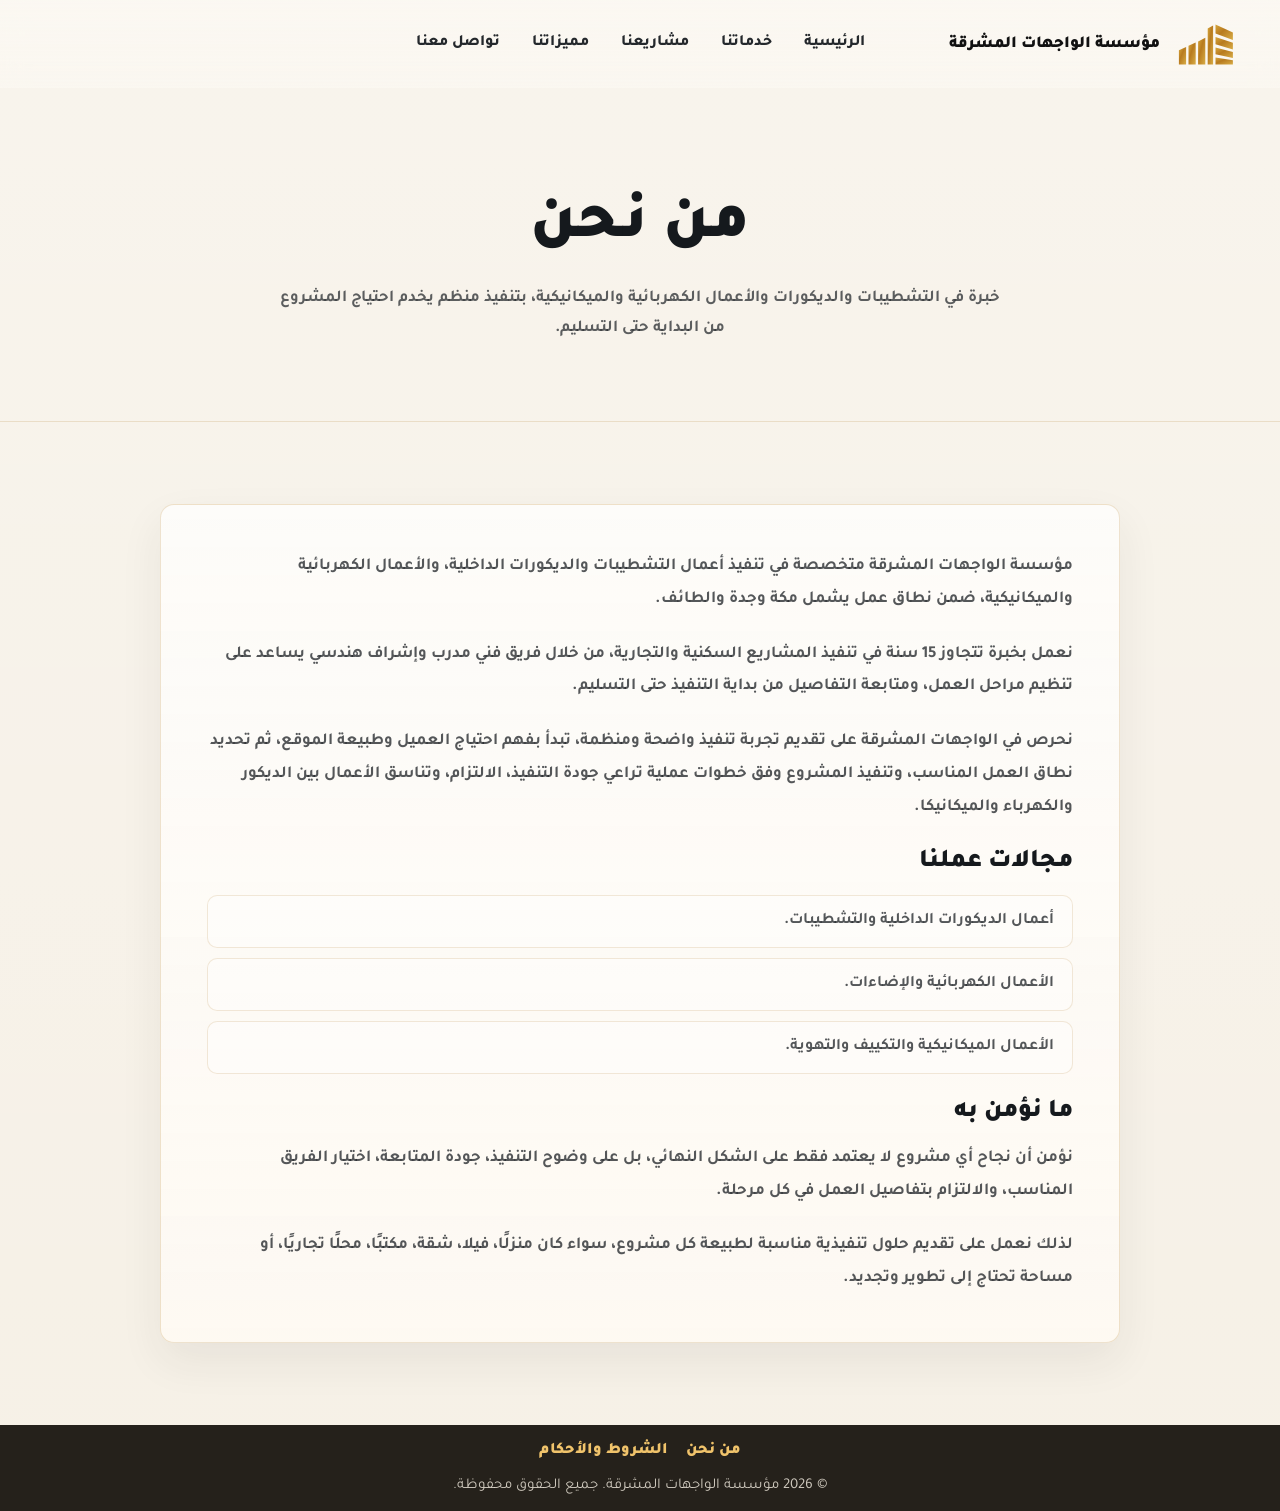
<file: about.html>
<!doctype html>
<html lang="ar" dir="rtl">
  <head>
    <meta charset="utf-8" />
    <meta name="viewport" content="width=device-width, initial-scale=1" />
    <title>من نحن | مؤسسة الواجهات المشرقة</title>
    <meta
      name="description"
      content="تعرف على مؤسسة الواجهات المشرقة المتخصصة في أعمال التشطيبات والديكورات الداخلية والكهرباء والميكانيكا في مكة وجدة والطائف."
    />
    <meta name="robots" content="index, follow" />
    <meta name="theme-color" content="#111820" />
    <!-- Google tag (gtag.js) -->
    <script async src="https://www.googletagmanager.com/gtag/js?id=AW-18214629470"></script>
    <script>
      window.dataLayer = window.dataLayer || [];
      function gtag(){dataLayer.push(arguments);}
      gtag('js', new Date());

      gtag('config', 'AW-18214629470');
    </script>
    <link rel="preconnect" href="https://fonts.googleapis.com" />
    <link rel="preconnect" href="https://fonts.gstatic.com" crossorigin />
    <link href="https://fonts.googleapis.com/css2?family=Tajawal:wght@400;500;700;800;900&display=swap" rel="stylesheet" />
    <link rel="stylesheet" href="styles.css" />
  </head>
  <body>
    <a class="skip-link" href="#main">تجاوز إلى المحتوى</a>

    <header class="site-header" aria-label="رأس الصفحة">
      <div class="container header-inner">
        <a class="brand" href="index.html#home" aria-label="الواجهات المشرقة">
          <span class="brand-mark" aria-hidden="true">
            <img src="assets/eastern-facades-logo.svg" alt="" width="66" height="51" />
          </span>
          <span class="brand-copy">
            <strong>مؤسسة الواجهات المشرقة</strong>
          </span>
        </a>

        <button
          class="menu-toggle"
          type="button"
          aria-label="فتح القائمة"
          aria-controls="site-nav"
          aria-expanded="false"
          data-menu-toggle
        >
          <span></span>
          <span></span>
          <span></span>
        </button>

        <nav class="header-nav" id="site-nav" aria-label="روابط الصفحة" data-mobile-nav data-open="false">
          <a href="index.html#home">الرئيسية</a>
          <a href="index.html#services">خدماتنا</a>
          <a href="index.html#works">مشاريعنا</a>
          <a href="index.html#features">مميزاتنا</a>
          <a href="index.html#contact">تواصل معنا</a>
        </nav>
      </div>
    </header>

    <main id="main" class="subpage-main">
      <section class="subpage-hero" aria-labelledby="about-title">
        <div class="container subpage-container">
          <h1 id="about-title">من نحن</h1>
          <p>
            خبرة في التشطيبات والديكورات والأعمال الكهربائية والميكانيكية، بتنفيذ منظم يخدم احتياج المشروع من البداية حتى التسليم.
          </p>
        </div>
      </section>

      <section class="subpage-content">
        <div class="container subpage-container">
          <article class="content-panel">
            <p>
              مؤسسة الواجهات المشرقة متخصصة في تنفيذ أعمال التشطيبات والديكورات الداخلية، والأعمال الكهربائية والميكانيكية، ضمن نطاق عمل يشمل مكة وجدة والطائف.
            </p>
            <p>
              نعمل بخبرة تتجاوز 15 سنة في تنفيذ المشاريع السكنية والتجارية، من خلال فريق فني مدرب وإشراف هندسي يساعد على تنظيم مراحل العمل، ومتابعة التفاصيل من بداية التنفيذ حتى التسليم.
            </p>
            <p>
              نحرص في الواجهات المشرقة على تقديم تجربة تنفيذ واضحة ومنظمة، تبدأ بفهم احتياج العميل وطبيعة الموقع، ثم تحديد نطاق العمل المناسب، وتنفيذ المشروع وفق خطوات عملية تراعي جودة التنفيذ، الالتزام، وتناسق الأعمال بين الديكور والكهرباء والميكانيكا.
            </p>

            <h2>مجالات عملنا</h2>
            <ul class="subpage-list">
              <li>أعمال الديكورات الداخلية والتشطيبات.</li>
              <li>الأعمال الكهربائية والإضاءات.</li>
              <li>الأعمال الميكانيكية والتكييف والتهوية.</li>
            </ul>

            <h2>ما نؤمن به</h2>
            <p>
              نؤمن أن نجاح أي مشروع لا يعتمد فقط على الشكل النهائي، بل على وضوح التنفيذ، جودة المتابعة، اختيار الفريق المناسب، والالتزام بتفاصيل العمل في كل مرحلة.
            </p>
            <p>
              لذلك نعمل على تقديم حلول تنفيذية مناسبة لطبيعة كل مشروع، سواء كان منزلًا، فيلا، شقة، مكتبًا، محلًا تجاريًا، أو مساحة تحتاج إلى تطوير وتجديد.
            </p>
          </article>
        </div>
      </section>
    </main>

    <footer class="site-footer">
      <div class="container footer-inner">
        <nav aria-label="روابط الفوتر">
          <a href="about.html">من نحن</a>
          <a href="terms.html">الشروط والأحكام</a>
        </nav>
        <small>© 2026 مؤسسة الواجهات المشرقة. جميع الحقوق محفوظة.</small>
      </div>
    </footer>

    <script src="config.js?v=google-ads-tracking-67"></script>
    <script src="main.js?v=google-ads-tracking-68"></script>
  </body>
</html>
</file>
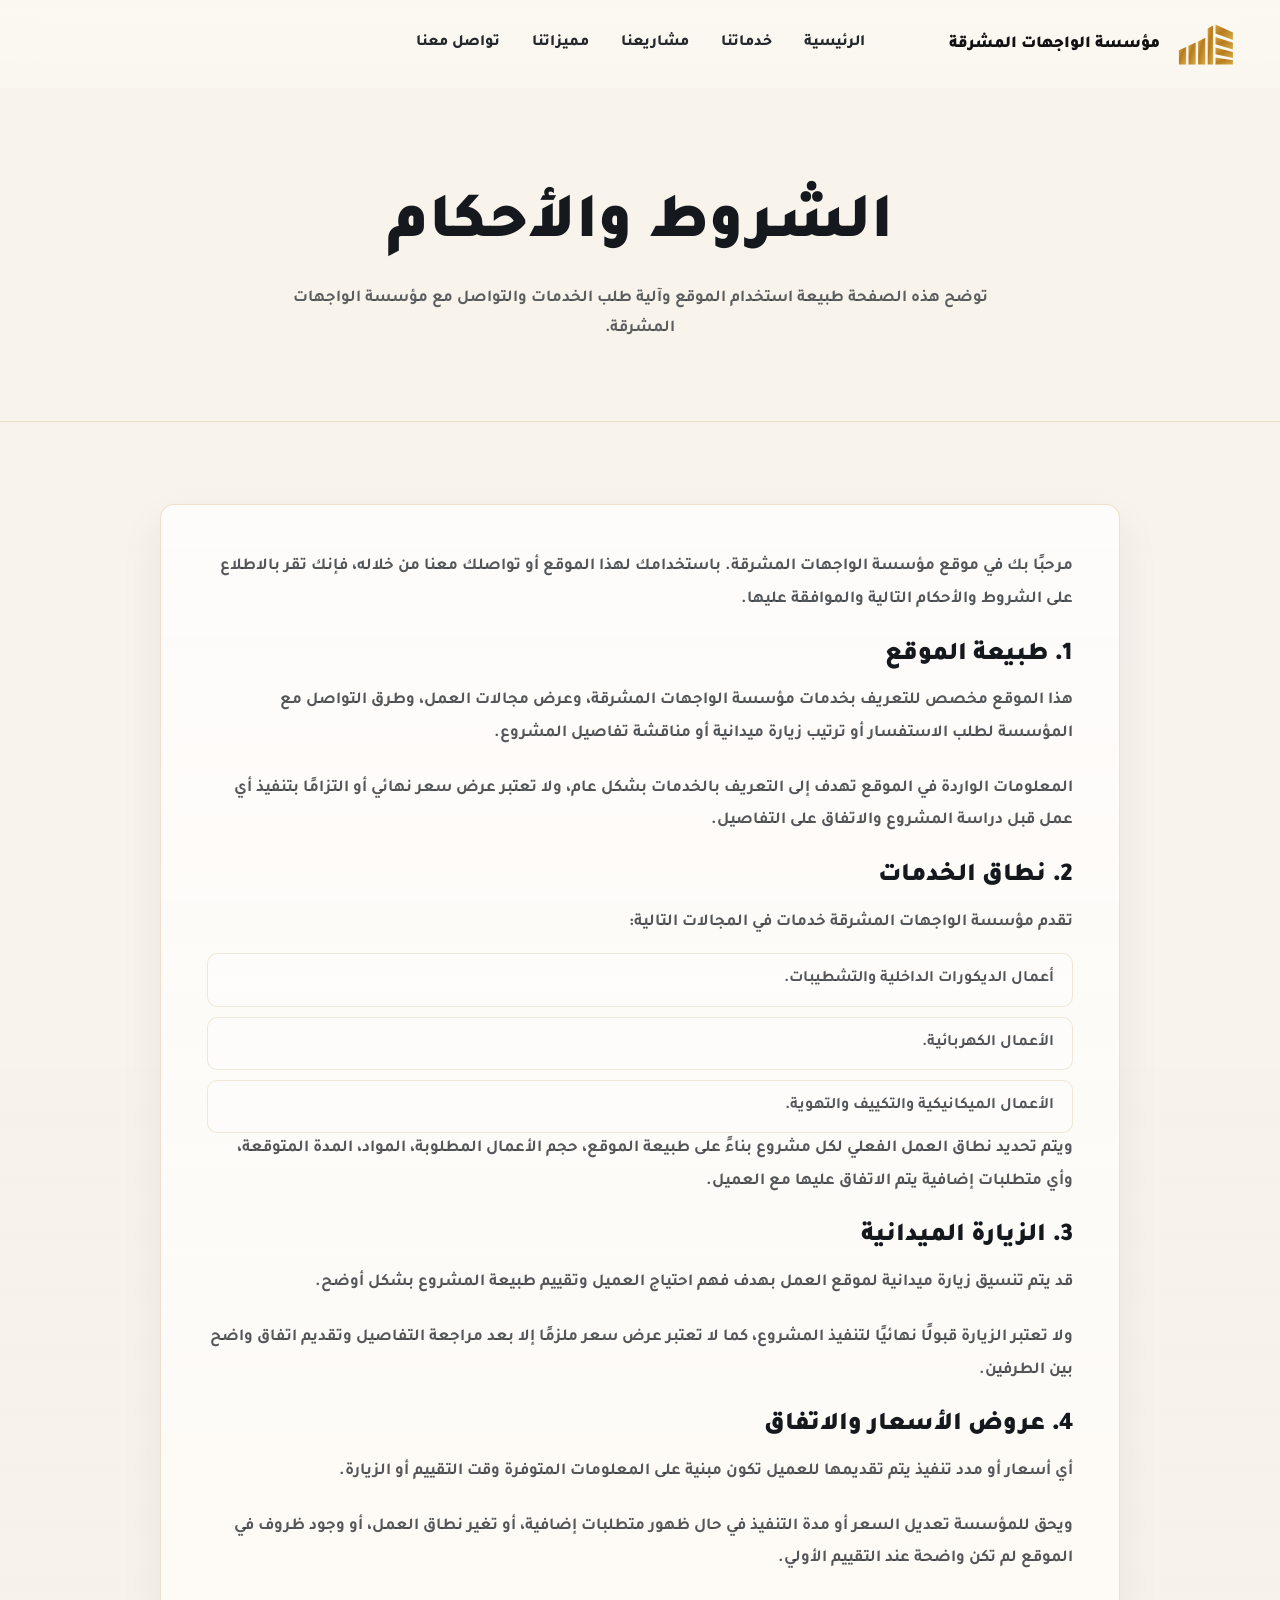
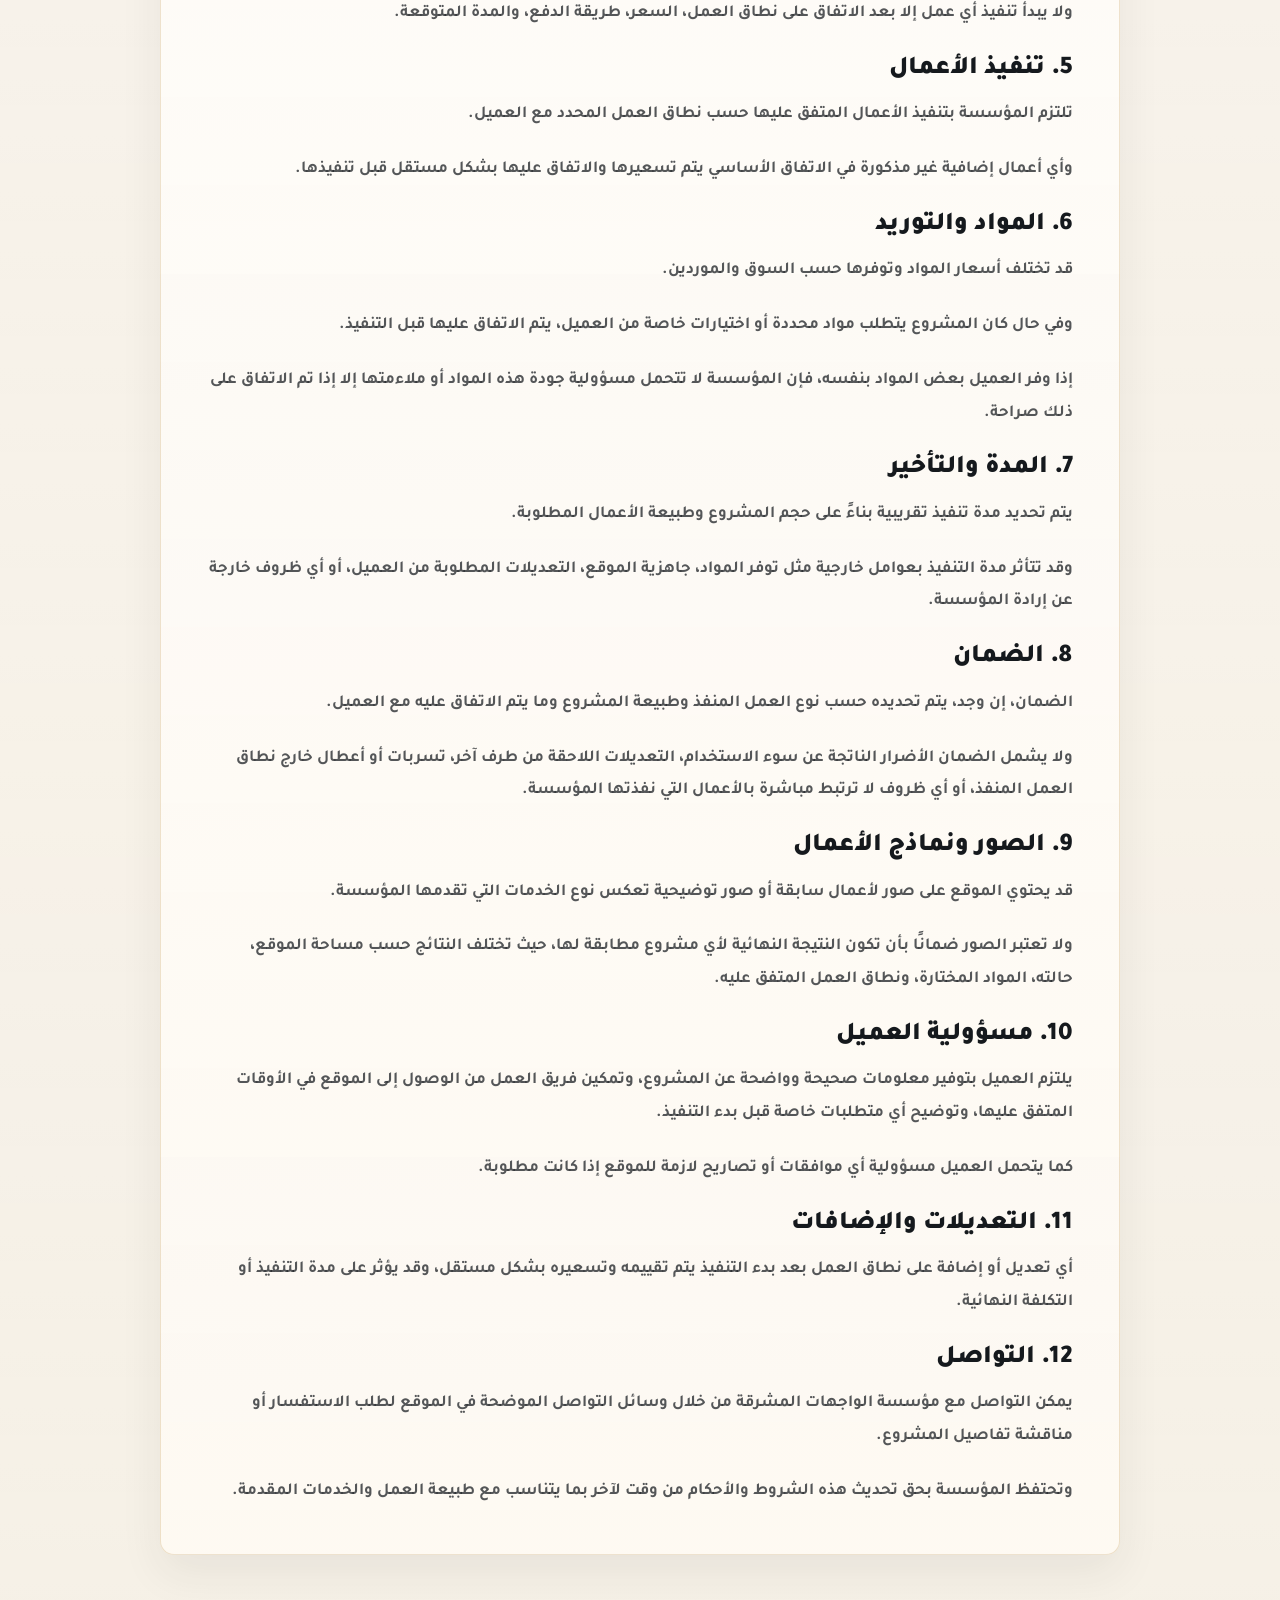
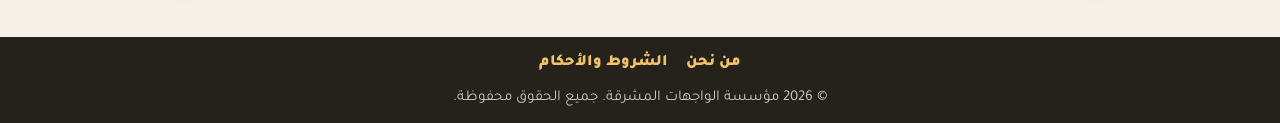
<file: terms.html>
<!doctype html>
<html lang="ar" dir="rtl">
  <head>
    <meta charset="utf-8" />
    <meta name="viewport" content="width=device-width, initial-scale=1" />
    <title>الشروط والأحكام | مؤسسة الواجهات المشرقة</title>
    <meta
      name="description"
      content="الشروط والأحكام الخاصة باستخدام موقع مؤسسة الواجهات المشرقة وطلب خدمات التشطيبات والديكورات والأعمال الكهربائية والميكانيكية."
    />
    <meta name="robots" content="index, follow" />
    <meta name="theme-color" content="#111820" />
    <!-- Google tag (gtag.js) -->
    <script async src="https://www.googletagmanager.com/gtag/js?id=AW-18214629470"></script>
    <script>
      window.dataLayer = window.dataLayer || [];
      function gtag(){dataLayer.push(arguments);}
      gtag('js', new Date());

      gtag('config', 'AW-18214629470');
    </script>
    <link rel="preconnect" href="https://fonts.googleapis.com" />
    <link rel="preconnect" href="https://fonts.gstatic.com" crossorigin />
    <link href="https://fonts.googleapis.com/css2?family=Tajawal:wght@400;500;700;800;900&display=swap" rel="stylesheet" />
    <link rel="stylesheet" href="styles.css" />
  </head>
  <body>
    <a class="skip-link" href="#main">تجاوز إلى المحتوى</a>

    <header class="site-header" aria-label="رأس الصفحة">
      <div class="container header-inner">
        <a class="brand" href="index.html#home" aria-label="الواجهات المشرقة">
          <span class="brand-mark" aria-hidden="true">
            <img src="assets/eastern-facades-logo.svg" alt="" width="66" height="51" />
          </span>
          <span class="brand-copy">
            <strong>مؤسسة الواجهات المشرقة</strong>
          </span>
        </a>

        <button
          class="menu-toggle"
          type="button"
          aria-label="فتح القائمة"
          aria-controls="site-nav"
          aria-expanded="false"
          data-menu-toggle
        >
          <span></span>
          <span></span>
          <span></span>
        </button>

        <nav class="header-nav" id="site-nav" aria-label="روابط الصفحة" data-mobile-nav data-open="false">
          <a href="index.html#home">الرئيسية</a>
          <a href="index.html#services">خدماتنا</a>
          <a href="index.html#works">مشاريعنا</a>
          <a href="index.html#features">مميزاتنا</a>
          <a href="index.html#contact">تواصل معنا</a>
        </nav>
      </div>
    </header>

    <main id="main" class="subpage-main">
      <section class="subpage-hero" aria-labelledby="terms-title">
        <div class="container subpage-container">
          <h1 id="terms-title">الشروط والأحكام</h1>
          <p>
            توضح هذه الصفحة طبيعة استخدام الموقع وآلية طلب الخدمات والتواصل مع مؤسسة الواجهات المشرقة.
          </p>
        </div>
      </section>

      <section class="subpage-content">
        <div class="container subpage-container">
          <article class="content-panel terms-panel">
            <p>
              مرحبًا بك في موقع مؤسسة الواجهات المشرقة. باستخدامك لهذا الموقع أو تواصلك معنا من خلاله، فإنك تقر بالاطلاع على الشروط والأحكام التالية والموافقة عليها.
            </p>

            <h2>1. طبيعة الموقع</h2>
            <p>
              هذا الموقع مخصص للتعريف بخدمات مؤسسة الواجهات المشرقة، وعرض مجالات العمل، وطرق التواصل مع المؤسسة لطلب الاستفسار أو ترتيب زيارة ميدانية أو مناقشة تفاصيل المشروع.
            </p>
            <p>
              المعلومات الواردة في الموقع تهدف إلى التعريف بالخدمات بشكل عام، ولا تعتبر عرض سعر نهائي أو التزامًا بتنفيذ أي عمل قبل دراسة المشروع والاتفاق على التفاصيل.
            </p>

            <h2>2. نطاق الخدمات</h2>
            <p>تقدم مؤسسة الواجهات المشرقة خدمات في المجالات التالية:</p>
            <ul class="subpage-list">
              <li>أعمال الديكورات الداخلية والتشطيبات.</li>
              <li>الأعمال الكهربائية.</li>
              <li>الأعمال الميكانيكية والتكييف والتهوية.</li>
            </ul>
            <p>
              ويتم تحديد نطاق العمل الفعلي لكل مشروع بناءً على طبيعة الموقع، حجم الأعمال المطلوبة، المواد، المدة المتوقعة، وأي متطلبات إضافية يتم الاتفاق عليها مع العميل.
            </p>

            <h2>3. الزيارة الميدانية</h2>
            <p>
              قد يتم تنسيق زيارة ميدانية لموقع العمل بهدف فهم احتياج العميل وتقييم طبيعة المشروع بشكل أوضح.
            </p>
            <p>
              ولا تعتبر الزيارة قبولًا نهائيًا لتنفيذ المشروع، كما لا تعتبر عرض سعر ملزمًا إلا بعد مراجعة التفاصيل وتقديم اتفاق واضح بين الطرفين.
            </p>

            <h2>4. عروض الأسعار والاتفاق</h2>
            <p>
              أي أسعار أو مدد تنفيذ يتم تقديمها للعميل تكون مبنية على المعلومات المتوفرة وقت التقييم أو الزيارة.
            </p>
            <p>
              ويحق للمؤسسة تعديل السعر أو مدة التنفيذ في حال ظهور متطلبات إضافية، أو تغير نطاق العمل، أو وجود ظروف في الموقع لم تكن واضحة عند التقييم الأولي.
            </p>
            <p>
              ولا يبدأ تنفيذ أي عمل إلا بعد الاتفاق على نطاق العمل، السعر، طريقة الدفع، والمدة المتوقعة.
            </p>

            <h2>5. تنفيذ الأعمال</h2>
            <p>
              تلتزم المؤسسة بتنفيذ الأعمال المتفق عليها حسب نطاق العمل المحدد مع العميل.
            </p>
            <p>
              وأي أعمال إضافية غير مذكورة في الاتفاق الأساسي يتم تسعيرها والاتفاق عليها بشكل مستقل قبل تنفيذها.
            </p>

            <h2>6. المواد والتوريد</h2>
            <p>
              قد تختلف أسعار المواد وتوفرها حسب السوق والموردين.
            </p>
            <p>
              وفي حال كان المشروع يتطلب مواد محددة أو اختيارات خاصة من العميل، يتم الاتفاق عليها قبل التنفيذ.
            </p>
            <p>
              إذا وفر العميل بعض المواد بنفسه، فإن المؤسسة لا تتحمل مسؤولية جودة هذه المواد أو ملاءمتها إلا إذا تم الاتفاق على ذلك صراحة.
            </p>

            <h2>7. المدة والتأخير</h2>
            <p>
              يتم تحديد مدة تنفيذ تقريبية بناءً على حجم المشروع وطبيعة الأعمال المطلوبة.
            </p>
            <p>
              وقد تتأثر مدة التنفيذ بعوامل خارجية مثل توفر المواد، جاهزية الموقع، التعديلات المطلوبة من العميل، أو أي ظروف خارجة عن إرادة المؤسسة.
            </p>

            <h2>8. الضمان</h2>
            <p>
              الضمان، إن وجد، يتم تحديده حسب نوع العمل المنفذ وطبيعة المشروع وما يتم الاتفاق عليه مع العميل.
            </p>
            <p>
              ولا يشمل الضمان الأضرار الناتجة عن سوء الاستخدام، التعديلات اللاحقة من طرف آخر، تسربات أو أعطال خارج نطاق العمل المنفذ، أو أي ظروف لا ترتبط مباشرة بالأعمال التي نفذتها المؤسسة.
            </p>

            <h2>9. الصور ونماذج الأعمال</h2>
            <p>
              قد يحتوي الموقع على صور لأعمال سابقة أو صور توضيحية تعكس نوع الخدمات التي تقدمها المؤسسة.
            </p>
            <p>
              ولا تعتبر الصور ضمانًا بأن تكون النتيجة النهائية لأي مشروع مطابقة لها، حيث تختلف النتائج حسب مساحة الموقع، حالته، المواد المختارة، ونطاق العمل المتفق عليه.
            </p>

            <h2>10. مسؤولية العميل</h2>
            <p>
              يلتزم العميل بتوفير معلومات صحيحة وواضحة عن المشروع، وتمكين فريق العمل من الوصول إلى الموقع في الأوقات المتفق عليها، وتوضيح أي متطلبات خاصة قبل بدء التنفيذ.
            </p>
            <p>
              كما يتحمل العميل مسؤولية أي موافقات أو تصاريح لازمة للموقع إذا كانت مطلوبة.
            </p>

            <h2>11. التعديلات والإضافات</h2>
            <p>
              أي تعديل أو إضافة على نطاق العمل بعد بدء التنفيذ يتم تقييمه وتسعيره بشكل مستقل، وقد يؤثر على مدة التنفيذ أو التكلفة النهائية.
            </p>

            <h2>12. التواصل</h2>
            <p>
              يمكن التواصل مع مؤسسة الواجهات المشرقة من خلال وسائل التواصل الموضحة في الموقع لطلب الاستفسار أو مناقشة تفاصيل المشروع.
            </p>
            <p>
              وتحتفظ المؤسسة بحق تحديث هذه الشروط والأحكام من وقت لآخر بما يتناسب مع طبيعة العمل والخدمات المقدمة.
            </p>
          </article>
        </div>
      </section>
    </main>

    <footer class="site-footer">
      <div class="container footer-inner">
        <nav aria-label="روابط الفوتر">
          <a href="about.html">من نحن</a>
          <a href="terms.html">الشروط والأحكام</a>
        </nav>
        <small>© 2026 مؤسسة الواجهات المشرقة. جميع الحقوق محفوظة.</small>
      </div>
    </footer>

    <script src="config.js?v=google-ads-tracking-67"></script>
    <script src="main.js?v=google-ads-tracking-68"></script>
  </body>
</html>
</file>
<file: styles.css>
:root {
  --ink: #24282c;
  --ink-strong: #15191d;
  --muted: #5f656b;
  --gold: #c3923c;
  --gold-strong: #ad7822;
  --cream: #f5efe4;
  --cream-2: #ebe0cf;
  --warm-white: #fbf8f2;
  --charcoal: #25211b;
  --line: rgba(173, 120, 34, 0.25);
  --green: #168653;
  --green-dark: #0f6b40;
  --shadow: 0 22px 60px rgba(36, 40, 44, 0.16);
}

* {
  box-sizing: border-box;
}

html {
  direction: rtl;
  scroll-behavior: smooth;
  overflow-x: hidden;
}

body {
  margin: 0;
  max-width: 100%;
  overflow-x: hidden;
  background: var(--cream);
  color: var(--ink);
  font-family: "Tajawal", Tahoma, "Segoe UI", Arial, sans-serif;
  line-height: 1.8;
  text-rendering: optimizeLegibility;
}

body.menu-open,
body.modal-open,
body.call-notice-open {
  overflow: hidden;
}

a {
  color: inherit;
  text-decoration: none;
}

img {
  display: block;
  max-width: 100%;
  height: auto;
}

ul,
ol {
  margin: 0;
  padding: 0;
  list-style: none;
}

svg {
  width: 24px;
  height: 24px;
  fill: none;
  stroke: currentColor;
  stroke-linecap: round;
  stroke-linejoin: round;
  stroke-width: 2.2;
}

.container {
  width: min(1180px, calc(100% - 32px));
  margin-inline: auto;
}

.site-header .container,
.hero .container {
  width: min(1560px, calc(100% - 32px));
}

.page-section {
  scroll-margin-top: 88px;
}

.skip-link {
  position: fixed;
  top: 12px;
  right: 12px;
  z-index: 100;
  transform: translateY(-180%);
  border-radius: 7px;
  background: var(--gold);
  color: var(--ink-strong);
  padding: 10px 14px;
  font-weight: 900;
}

.skip-link:focus {
  transform: translateY(0);
}

.site-header {
  position: fixed;
  inset-block-start: 0;
  inset-inline: 0;
  z-index: 50;
  background: linear-gradient(180deg, rgba(251, 248, 242, 0.92), rgba(251, 248, 242, 0.68));
  backdrop-filter: blur(14px);
  font-family: "Tajawal", Tahoma, "Segoe UI", Arial, sans-serif;
}

.header-inner {
  display: flex;
  min-height: 88px;
  align-items: center;
  justify-content: space-between;
  gap: 16px;
}

.brand {
  display: inline-flex;
  min-width: 0;
  align-items: center;
  gap: 12px;
  order: 1;
  margin-right: clamp(14px, 2vw, 34px);
}

.brand-mark {
  display: inline-flex;
  width: 66px;
  height: 51px;
  align-items: center;
  justify-content: center;
  flex: 0 0 auto;
}

.brand-mark img {
  display: block;
  width: 100%;
  height: 100%;
  object-fit: contain;
}

.brand-copy strong,
.brand-copy small {
  display: block;
  text-align: right;
}

.brand-copy strong {
  color: #111111;
  font-size: 1.05rem;
  font-weight: 950;
  line-height: 1.3;
}

.brand-copy small {
  color: var(--ink);
  font-size: 0.76rem;
  font-weight: 800;
  line-height: 1.5;
}

.menu-toggle {
  display: inline-flex;
  order: 3;
  width: 44px;
  height: 44px;
  align-items: center;
  justify-content: center;
  flex-direction: column;
  gap: 6px;
  border: 0;
  border-radius: 8px;
  background: transparent;
  color: #111111;
  transition: color 180ms ease, transform 180ms ease;
}

.menu-toggle span {
  display: block;
  width: 28px;
  height: 3px;
  border-radius: 999px;
  background: currentColor;
  transform-origin: center;
  transition: transform 220ms ease, opacity 160ms ease, background 180ms ease;
}

.menu-toggle:hover,
.menu-toggle[aria-expanded="true"] {
  color: var(--gold-strong);
}

.menu-toggle:active {
  transform: scale(0.94);
}

.menu-toggle[aria-expanded="true"] span:nth-child(1) {
  transform: translateY(9px) rotate(45deg);
}

.menu-toggle[aria-expanded="true"] span:nth-child(2) {
  opacity: 0;
  transform: scaleX(0);
  background: rgba(36, 40, 44, 0.38);
}

.menu-toggle[aria-expanded="true"] span:nth-child(3) {
  transform: translateY(-9px) rotate(-45deg);
}

.header-nav {
  position: fixed;
  inset: 88px 16px auto;
  z-index: 49;
  display: grid;
  width: auto;
  gap: 8px;
  border: 1px solid var(--line);
  border-radius: 12px;
  background: rgba(251, 248, 242, 0.97);
  padding: 14px;
  box-shadow: var(--shadow);
  transform: translateY(-12px);
  opacity: 0;
  pointer-events: none;
  order: 2;
}

.header-nav[data-open="true"] {
  transform: translateY(0);
  opacity: 1;
  pointer-events: auto;
}

.header-nav a {
  position: relative;
  border-radius: 8px;
  color: var(--ink);
  padding: 12px 14px;
  font-size: 0.98rem;
  font-weight: 800;
  line-height: 1.35;
  transition: color 160ms ease, background 160ms ease;
}

.header-nav a::after {
  content: "";
  display: none;
  position: absolute;
  right: 14px;
  bottom: 6px;
  left: 14px;
  height: 2px;
  border-radius: 999px;
  background: var(--gold);
  transform: scaleX(0);
  transform-origin: right;
  transition: transform 180ms ease;
}

.header-nav a:hover {
  background: rgba(195, 146, 60, 0.12);
  color: var(--ink);
}

.header-nav a:hover::after {
  transform: scaleX(1);
}

.header-actions {
  display: none;
}

.btn {
  display: inline-flex;
  min-height: 56px;
  align-items: center;
  justify-content: center;
  gap: 12px;
  border: 1px solid transparent;
  border-radius: 8px;
  padding: 12px 22px;
  font-size: 1rem;
  font-weight: 900;
  line-height: 1.2;
  transition: transform 150ms ease, box-shadow 150ms ease, border-color 150ms ease;
}

.btn:hover {
  transform: translateY(-1px);
}

.btn:focus-visible,
a:focus-visible,
button:focus-visible {
  outline: 3px solid rgba(195, 146, 60, 0.42);
  outline-offset: 3px;
}

.btn-primary {
  border-color: rgba(173, 120, 34, 0.24);
  background: linear-gradient(180deg, #d8a646, #bf8125);
  color: #111111;
  box-shadow: 0 16px 28px rgba(173, 120, 34, 0.24);
}

.btn-secondary {
  border-color: rgba(173, 120, 34, 0.45);
  background: rgba(255, 255, 255, 0.78);
  color: var(--ink-strong);
  box-shadow: 0 16px 32px rgba(36, 40, 44, 0.08);
  backdrop-filter: blur(8px);
}

.btn-outline {
  min-width: 166px;
  border-color: rgba(173, 120, 34, 0.48);
  background: rgba(245, 239, 228, 0.54);
  color: var(--ink);
  backdrop-filter: blur(10px);
}

.hero {
  position: relative;
  min-height: 100svh;
  overflow: hidden;
  background:
    linear-gradient(90deg, rgba(255, 255, 255, 0) 0%, rgba(250, 248, 243, 0.1) 35%, rgba(250, 248, 243, 0.84) 56%, rgba(255, 255, 255, 0.98) 100%),
    linear-gradient(135deg, rgba(255, 255, 255, 0.38), rgba(195, 146, 60, 0.08)),
    url("assets/hero-interior-luxury.webp");
  background-position: center;
  background-size: cover;
  color: var(--ink);
}

.hero::before {
  content: "";
  position: absolute;
  inset: 0;
  background:
    linear-gradient(135deg, transparent 0 23%, rgba(255, 255, 255, 0.16) 23.1% 23.35%, transparent 23.45% 56%, rgba(255, 255, 255, 0.14) 56.1% 56.35%, transparent 56.45%),
    radial-gradient(circle at 78% 42%, rgba(255, 255, 255, 0.62), transparent 38%);
  pointer-events: none;
}

.hero-inner {
  position: relative;
  z-index: 1;
  display: grid;
  min-height: 100svh;
  align-items: center;
  padding-block: 112px 42px;
}

.hero-content {
  width: min(760px, 100%);
  margin-inline: auto;
  text-align: center;
}

.eyebrow,
.kicker {
  margin: 0 0 10px;
  color: var(--gold-strong);
  font-size: 0.94rem;
  font-weight: 900;
}

.hero-brandline {
  display: inline-flex;
  margin: 0 0 14px;
  border: 1px solid rgba(173, 120, 34, 0.25);
  border-radius: 999px;
  background: rgba(255, 255, 255, 0.58);
  color: var(--ink);
  padding: 7px 14px;
  font-size: 0.9rem;
  font-weight: 900;
}

.hero h1,
.section h2 {
  margin: 0;
  letter-spacing: 0;
}

.hero h1 {
  color: var(--ink-strong);
  max-width: 760px;
  font-size: clamp(30px, 8vw, 40px);
  font-weight: 900;
  line-height: 1.16;
}

.hero-title-line {
  display: block;
  white-space: normal;
}

.mobile-title-break {
  display: inline;
}

.accent-word {
  color: var(--gold-strong);
}

.hero-copy {
  max-width: 620px;
  margin: 18px auto 0;
  color: var(--ink);
  font-size: 1.08rem;
  font-weight: 700;
  line-height: 1.82;
}

.hero-actions,
.contact-actions,
.modal-actions {
  display: flex;
  flex-wrap: wrap;
  justify-content: center;
  gap: 14px;
  margin-top: 28px;
}

.hero-actions .btn {
  width: fit-content;
  min-height: 58px;
  border-radius: 999px;
  padding-inline: 30px;
}

.hero-actions {
  margin-top: 22px;
}

.hero-actions .btn svg {
  width: 22px;
  height: 22px;
  stroke-width: 2.1;
}

.hero-actions .btn img {
  width: 22px;
  height: 22px;
  flex: 0 0 auto;
  object-fit: contain;
}

.hero-actions .btn:hover {
  transform: translateY(-2px);
  box-shadow: 0 18px 34px rgba(36, 40, 44, 0.16);
}

.hero-actions .btn-primary:hover {
  background: linear-gradient(180deg, #e0b45d, #c88c32);
}

.hero-actions .btn-secondary:hover {
  border-color: rgba(173, 120, 34, 0.62);
  background: rgba(255, 255, 255, 0.9);
}

.trust-badges {
  display: grid;
  grid-template-columns: repeat(2, minmax(0, 1fr));
  gap: 10px;
  margin-top: 22px;
}

.trust-badges li {
  display: grid;
  min-height: 68px;
  place-items: center;
  border: 1px solid rgba(173, 120, 34, 0.18);
  border-radius: 9px;
  background: rgba(255, 255, 255, 0.46);
  padding: 10px;
}

.trust-badges strong,
.trust-badges span {
  display: block;
}

.trust-badges strong {
  color: var(--ink-strong);
  font-size: 1.05rem;
  line-height: 1.25;
}

.trust-badges span {
  color: var(--ink);
  font-size: 0.86rem;
  font-weight: 800;
}

.section {
  padding-block: 72px;
}

.section-header {
  max-width: 760px;
  margin-bottom: 32px;
}

.section-header h2,
.contact-copy h2 {
  margin: 0;
  color: var(--ink-strong);
  font-size: 1.78rem;
  line-height: 1.32;
}

.section-header p:not(.kicker),
.contact-copy p {
  margin: 12px 0 0;
  color: var(--muted);
}

.services {
  border-block: 1px solid rgba(173, 120, 34, 0.18);
  background:
    linear-gradient(180deg, rgba(255, 255, 255, 0.34), rgba(255, 255, 255, 0.12)),
    var(--cream);
}

.services .services-header {
  max-width: 900px;
  margin-inline: auto;
  margin-bottom: clamp(32px, 4vw, 54px);
  text-align: center;
}

.services .services-header .kicker {
  position: relative;
  display: inline-flex;
  align-items: center;
  justify-content: center;
  margin-bottom: 14px;
  color: var(--gold-strong);
  font-size: 1.55rem;
}

.services .services-header .kicker::before,
.services .services-header .kicker::after {
  display: none;
}

.services .services-header h2 {
  max-width: 860px;
  margin-inline: auto;
  color: var(--ink-strong);
  font-size: clamp(2rem, 3.1vw, 3rem);
  font-weight: 900;
  line-height: 1.22;
}

.services-title-line {
  display: inline;
}

.services .services-header p:not(.kicker) {
  max-width: 760px;
  margin: 18px auto 0;
  color: rgba(36, 40, 44, 0.76);
  font-size: clamp(1rem, 1.3vw, 1.18rem);
  font-weight: 600;
  line-height: 1.9;
}

.services-grid {
  display: grid;
  grid-template-columns: 1fr;
  gap: 18px;
}

.service-card {
  position: relative;
  overflow: hidden;
  min-height: 360px;
  border: 1px solid rgba(173, 120, 34, 0.24);
  border-radius: 14px;
  background:
    linear-gradient(180deg, rgba(255, 255, 255, 0.58), rgba(255, 250, 242, 0.7)),
    rgba(251, 248, 242, 0.9);
  padding: clamp(26px, 3vw, 38px);
  text-align: center;
  box-shadow: 0 18px 44px rgba(36, 40, 44, 0.08);
  transition: transform 160ms ease, border-color 160ms ease, box-shadow 160ms ease;
}

.service-card:hover {
  transform: translateY(-4px);
  border-color: rgba(173, 120, 34, 0.38);
  box-shadow: 0 24px 58px rgba(36, 40, 44, 0.12);
}

.service-card::before {
  content: "";
  position: absolute;
  inset: 0;
  background: radial-gradient(circle at 50% 0%, rgba(195, 146, 60, 0.12), transparent 42%);
  pointer-events: none;
}

.service-card::after {
  content: none;
}

.service-index,
.project-type {
  display: inline-flex;
  align-items: center;
  justify-content: center;
  border: 1px solid rgba(173, 120, 34, 0.22);
  border-radius: 999px;
  background: rgba(195, 146, 60, 0.1);
  color: var(--gold-strong);
  padding: 5px 10px;
  font-size: 0.78rem;
  font-weight: 900;
  line-height: 1.4;
}

.service-icon {
  position: relative;
  z-index: 1;
  display: grid;
  width: clamp(104px, 10vw, 138px);
  height: clamp(104px, 10vw, 138px);
  place-items: center;
  margin: 0 auto 22px;
  color: var(--gold-strong);
}

.service-icon svg {
  width: 100%;
  height: 100%;
  stroke: currentColor;
  stroke-width: 2.1;
}

.service-icon img {
  width: 100%;
  height: 100%;
  object-fit: contain;
}

.service-icon-electric img {
  transform: scale(0.88);
}

.service-content {
  position: relative;
  z-index: 1;
}

.service-content::before {
  content: "";
  display: block;
  width: min(178px, 72%);
  height: 1px;
  margin: 0 auto 24px;
  background: linear-gradient(90deg, transparent, rgba(173, 120, 34, 0.38), transparent);
}

.service-card h3 {
  position: relative;
  z-index: 1;
  margin: 0;
  color: var(--ink-strong);
  font-size: clamp(1.28rem, 1.7vw, 1.6rem);
  font-weight: 900;
  line-height: 1.45;
}

.service-card p {
  position: relative;
  z-index: 1;
  max-width: 320px;
  margin: 16px auto 0;
  color: rgba(36, 40, 44, 0.74);
  font-size: 1.02rem;
  font-weight: 600;
  line-height: 1.9;
}

.service-card-accent {
  background:
    linear-gradient(145deg, rgba(195, 146, 60, 0.22), rgba(255, 255, 255, 0.1)),
    #27221b;
}

.service-card-accent h3,
.service-card-accent p,
.service-card-accent .service-index {
  color: #fff8ec;
}

.works {
  background:
    linear-gradient(180deg, rgba(255, 255, 255, 0.34), rgba(255, 255, 255, 0.12)),
    var(--cream);
}

.works-header {
  display: grid;
  gap: 12px;
}

.projects-carousel {
  position: relative;
  overflow: hidden;
  max-width: 1040px;
  margin-inline: auto;
  padding: 4px 0 86px;
}

.projects-stage {
  position: relative;
  min-height: 540px;
  overflow: hidden;
}

.projects-track {
  position: absolute;
  inset: 0;
}

.projects-empty {
  display: grid;
  min-height: 260px;
  place-items: center;
  color: var(--muted);
  font-weight: 800;
}

.project-card {
  position: absolute;
  top: 50%;
  left: 50%;
  overflow: hidden;
  width: min(430px, calc(100vw - 44px));
  min-height: 468px;
  border: 1px solid rgba(173, 120, 34, 0.24);
  border-radius: 16px;
  background:
    linear-gradient(180deg, rgba(255, 255, 255, 0.66), rgba(255, 250, 242, 0.78)),
    #fffaf2;
  box-shadow: 0 18px 46px rgba(36, 40, 44, 0.12);
  cursor: pointer;
  opacity: var(--project-opacity, 1);
  transform:
    translate(-50%, -50%)
    translate3d(var(--project-x, 0), var(--project-y, 0), 0)
    scale(var(--project-scale, 1))
    rotate(var(--project-rotate, 0deg));
  transform-origin: center;
  transition: transform 420ms ease, opacity 420ms ease, box-shadow 180ms ease, border-color 180ms ease;
  z-index: var(--project-z, 1);
}

.project-card[data-visible="false"] {
  pointer-events: none;
}

.project-card:hover {
  border-color: rgba(173, 120, 34, 0.36);
  box-shadow: 0 24px 58px rgba(36, 40, 44, 0.15);
}

.project-card.is-active {
  pointer-events: auto;
  border-color: rgba(173, 120, 34, 0.38);
  box-shadow: 0 28px 70px rgba(36, 40, 44, 0.18);
}

.project-card:not(.is-active)::after {
  content: "";
  position: absolute;
  inset: 0;
  background:
    linear-gradient(180deg, rgba(245, 239, 228, 0.5), rgba(245, 239, 228, 0.66)),
    rgba(36, 40, 44, 0.04);
  pointer-events: none;
}

.project-card:not(.is-active) {
  box-shadow: 0 14px 34px rgba(36, 40, 44, 0.08);
}

.project-card:not(.is-active) .project-card-body {
  filter: saturate(0.78);
}

.project-cover {
  position: relative;
  margin: 0;
  overflow: hidden;
  border-bottom: 1px solid rgba(173, 120, 34, 0.18);
  background: var(--cream-2);
}

.project-cover img {
  width: 100%;
  aspect-ratio: 16 / 11;
  object-fit: cover;
}

.project-card-body {
  display: grid;
  gap: 10px;
  padding: 22px;
}

.project-card h3 {
  margin: 0;
  color: var(--ink-strong);
  font-size: clamp(1.26rem, 1.8vw, 1.52rem);
  font-weight: 900;
  line-height: 1.42;
}

.project-card p {
  margin: 0;
  color: var(--muted);
  font-size: 0.98rem;
  font-weight: 600;
  line-height: 1.75;
}

.project-open {
  display: inline-flex;
  width: fit-content;
  min-height: 46px;
  align-items: center;
  justify-content: center;
  margin-top: 4px;
  border: 1px solid rgba(173, 120, 34, 0.32);
  border-radius: 8px;
  background: linear-gradient(180deg, #d8a646, #bf8125);
  color: #111111;
  padding: 10px 18px;
  font: inherit;
  font-weight: 900;
  cursor: pointer;
  box-shadow: 0 12px 24px rgba(173, 120, 34, 0.18);
  transition: transform 150ms ease, box-shadow 150ms ease;
}

.project-open:hover {
  transform: translateY(-1px);
  box-shadow: 0 16px 28px rgba(173, 120, 34, 0.24);
}

.project-card:not(.is-active) .project-open {
  opacity: 0.72;
}

.project-controls {
  position: absolute;
  right: 50%;
  bottom: 12px;
  display: flex;
  transform: translateX(50%);
  gap: 12px;
  z-index: 4;
}

.project-nav {
  display: grid;
  width: 52px;
  height: 52px;
  place-items: center;
  border: 1px solid rgba(173, 120, 34, 0.32);
  border-radius: 10px;
  background: rgba(251, 248, 242, 0.86);
  color: var(--ink-strong);
  cursor: pointer;
  box-shadow: 0 12px 28px rgba(36, 40, 44, 0.09);
  transition: transform 150ms ease, border-color 150ms ease, background 150ms ease;
}

.project-nav:hover:not(:disabled) {
  transform: translateY(-1px);
  border-color: rgba(173, 120, 34, 0.5);
  background: var(--warm-white);
}

.project-nav:disabled {
  opacity: 0.42;
  cursor: default;
}

.project-nav svg {
  width: 24px;
  height: 24px;
  stroke-width: 2.4;
}

.features {
  border-block-start: 1px solid rgba(173, 120, 34, 0.18);
  background:
    linear-gradient(180deg, rgba(255, 255, 255, 0.34), rgba(255, 255, 255, 0.12)),
    var(--cream);
  color: var(--ink);
}

.features-layout {
  display: grid;
  gap: clamp(30px, 4vw, 46px);
}

.features-header {
  max-width: 820px;
  margin-inline: auto;
  margin-bottom: 0;
  text-align: center;
}

.features-header .kicker {
  margin-bottom: 12px;
  color: var(--gold-strong);
  font-size: clamp(1.18rem, 1.7vw, 1.55rem);
  font-weight: 900;
}

.features-header h2 {
  max-width: 760px;
  margin-inline: auto;
  color: var(--ink-strong);
  font-size: clamp(2rem, 3.1vw, 3rem);
  font-weight: 900;
  line-height: 1.22;
}

.features-header p:not(.kicker) {
  max-width: 680px;
  margin: 16px auto 0;
  color: rgba(36, 40, 44, 0.76);
  font-size: clamp(1rem, 1.3vw, 1.18rem);
  font-weight: 600;
  line-height: 1.9;
}

.features-list {
  display: grid;
  grid-template-columns: repeat(2, minmax(0, 1fr));
  gap: 18px;
}

.feature-card {
  position: relative;
  min-height: 260px;
  border: 1px solid rgba(173, 120, 34, 0.22);
  border-radius: 14px;
  background:
    linear-gradient(180deg, rgba(255, 255, 255, 0.54), rgba(255, 250, 242, 0.68)),
    rgba(251, 248, 242, 0.9);
  padding: 28px 22px;
  text-align: center;
  box-shadow: 0 16px 38px rgba(36, 40, 44, 0.07);
  transition: transform 160ms ease, border-color 160ms ease, box-shadow 160ms ease;
}

.feature-card:hover {
  transform: translateY(-3px);
  border-color: rgba(173, 120, 34, 0.32);
  box-shadow: 0 18px 42px rgba(36, 40, 44, 0.1);
}

.feature-icon {
  display: grid;
  width: 58px;
  height: 58px;
  place-items: center;
  margin: 0 auto 16px;
  color: var(--gold-strong);
}

.feature-icon svg {
  width: 100%;
  height: 100%;
  stroke: currentColor;
  stroke-width: 2.1;
}

.feature-icon img {
  width: 100%;
  height: 100%;
  object-fit: contain;
}

.feature-card h3 {
  margin: 0;
  color: var(--ink-strong);
  font-size: 1.16rem;
  font-weight: 900;
  line-height: 1.35;
}

.feature-card h3::before {
  content: "";
  display: block;
  width: min(118px, 70%);
  height: 1px;
  margin: 0 auto 18px;
  background: linear-gradient(90deg, transparent, rgba(173, 120, 34, 0.34), transparent);
}

.feature-card p {
  max-width: 260px;
  margin: 10px auto 0;
  color: rgba(36, 40, 44, 0.72);
  font-size: 0.95rem;
  font-weight: 600;
  line-height: 1.75;
}

.contact {
  border-block-start: 1px solid rgba(173, 120, 34, 0.18);
  background:
    linear-gradient(180deg, rgba(255, 255, 255, 0.34), rgba(255, 255, 255, 0.12)),
    var(--cream);
}

.contact-section-label {
  width: min(100% - 36px, 1180px);
  margin: 0 auto clamp(26px, 3.4vw, 42px);
  color: var(--gold-strong);
  text-align: center;
  font-size: clamp(1.18rem, 1.7vw, 1.55rem);
  font-weight: 900;
  line-height: 1.2;
}

.contact-layout {
  display: grid;
  gap: clamp(28px, 4.6vw, 64px);
  justify-items: center;
  align-items: center;
}

.contact-copy {
  max-width: 620px;
  margin-inline: auto;
  text-align: center;
}

.contact-copy .kicker {
  margin-bottom: 12px;
  color: var(--copper);
  font-size: clamp(1.12rem, 1.45vw, 1.34rem);
}

.contact-copy h2 {
  color: var(--ink-strong);
  font-size: clamp(2rem, 3.1vw, 3rem);
  font-weight: 900;
  line-height: 1.22;
  white-space: nowrap;
}

.contact-copy p {
  max-width: 620px;
  margin-top: 16px;
  margin-inline: auto;
  color: rgba(36, 40, 44, 0.76);
  font-size: clamp(1rem, 1.3vw, 1.18rem);
  font-weight: 600;
  line-height: 1.9;
  text-align: center;
}

.contact-actions {
  justify-content: center;
  margin-top: 22px;
}

.contact-actions .btn {
  width: 220px;
  min-height: 58px;
  border-radius: 20px;
  padding-inline: 28px;
  white-space: nowrap;
}

.contact-actions .btn img,
.contact-actions .btn svg {
  width: 22px;
  height: 22px;
  flex: 0 0 auto;
}

.contact-actions .btn:hover {
  transform: translateY(-2px);
  box-shadow: 0 18px 34px rgba(36, 40, 44, 0.14);
}

.contact-media {
  margin: 0;
  overflow: hidden;
  border: 1px solid rgba(173, 120, 34, 0.22);
  border-radius: 18px;
  width: min(560px, 100%);
  box-shadow: 0 18px 44px rgba(36, 40, 44, 0.1);
}

.contact-media img {
  width: 100%;
  aspect-ratio: 1 / 1;
  height: auto;
  object-fit: cover;
  object-position: center;
}

.contact-card {
  display: grid;
  gap: 12px;
  margin: 0;
  font-style: normal;
}

.contact-card div {
  display: grid;
  gap: 6px;
  border: 1px solid var(--line);
  border-radius: 10px;
  background: rgba(251, 248, 242, 0.86);
  padding: 18px;
  box-shadow: 0 12px 30px rgba(36, 40, 44, 0.08);
}

.contact-card span {
  color: var(--muted);
  font-size: 0.9rem;
}

.contact-card a,
.contact-card strong {
  color: var(--ink-strong);
  font-size: 1.05rem;
  font-weight: 900;
}

.contact-card a {
  text-decoration: underline;
  text-decoration-color: rgba(195, 146, 60, 0.65);
  text-underline-offset: 5px;
}

.site-footer {
  background: var(--charcoal);
  color: rgba(255, 248, 236, 0.8);
}

.footer-inner {
  display: grid;
  justify-items: center;
  gap: 6px;
  padding-block: 12px;
  text-align: center;
}

.footer-inner p,
.footer-inner small {
  margin: 0;
}

.footer-inner small {
  color: rgba(255, 248, 236, 0.78);
  font-size: 0.94rem;
  font-weight: 400;
}

.footer-inner nav {
  display: flex;
  flex-wrap: wrap;
  justify-content: center;
  gap: 12px 18px;
}

.footer-inner a {
  color: #f0c36b;
  font-weight: 900;
  transition: color 160ms ease, opacity 160ms ease;
}

.footer-inner a:hover {
  color: #fff8ec;
}

.mobile-action-bar {
  display: none;
  position: fixed;
  right: 0;
  bottom: 0;
  left: 0;
  z-index: 60;
  display: grid;
  grid-template-columns: 1fr 1fr;
  gap: 10px;
  border-top: 1px solid rgba(173, 120, 34, 0.18);
  background: rgba(251, 248, 242, 0.92);
  padding: 10px 12px calc(10px + env(safe-area-inset-bottom));
  box-shadow: 0 -18px 44px rgba(36, 40, 44, 0.16);
  backdrop-filter: blur(18px);
}

.mobile-action-bar a {
  display: inline-flex;
  min-height: 56px;
  align-items: center;
  justify-content: center;
  border-radius: 9px;
  padding: 9px 14px;
  color: #ffffff;
  font-weight: 900;
  line-height: 1.25;
}

.mobile-call {
  border: 1px solid rgba(173, 120, 34, 0.32);
  background: linear-gradient(135deg, #d6a84f, #b77b22);
}

.mobile-whatsapp {
  border: 1px solid rgba(22, 134, 83, 0.22);
  background: linear-gradient(135deg, var(--green), var(--green-dark));
}

.project-modal {
  position: fixed;
  inset: 0;
  z-index: 80;
  display: grid;
  place-items: center;
  background: rgba(21, 25, 29, 0.58);
  padding: clamp(12px, 2vw, 24px);
  opacity: 0;
  pointer-events: none;
  transition: opacity 160ms ease;
  backdrop-filter: blur(8px);
}

.project-modal[aria-hidden="false"] {
  opacity: 1;
  pointer-events: auto;
}

.project-modal-panel {
  position: relative;
  width: min(1180px, 92vw);
  max-height: min(90svh, 920px);
  overflow: auto;
  border: 1px solid var(--line);
  border-radius: 18px;
  background:
    linear-gradient(180deg, rgba(255, 255, 255, 0.58), rgba(255, 250, 242, 0.72)),
    var(--cream);
  padding: clamp(18px, 3vw, 38px);
  box-shadow: 0 26px 90px rgba(0, 0, 0, 0.26);
}

.modal-close {
  position: sticky;
  top: 0;
  z-index: 2;
  display: grid;
  width: 46px;
  height: 46px;
  margin-inline-start: auto;
  place-items: center;
  border: 1px solid var(--line);
  border-radius: 8px;
  background: var(--warm-white);
  color: var(--ink-strong);
  font-size: 2rem;
  line-height: 1;
  cursor: pointer;
}

.modal-heading h2 {
  margin: 0;
  color: var(--ink-strong);
  font-size: clamp(1.65rem, 3vw, 2.6rem);
  font-weight: 900;
  line-height: 1.35;
}

.call-notice {
  position: fixed;
  inset: 0;
  z-index: 86;
  display: grid;
  place-items: center;
  background: rgba(21, 25, 29, 0.58);
  padding: clamp(14px, 2.5vw, 28px);
  opacity: 0;
  pointer-events: none;
  transition: opacity 160ms ease;
  backdrop-filter: blur(8px);
}

.call-notice[aria-hidden="false"] {
  opacity: 1;
  pointer-events: auto;
}

.call-notice-panel {
  position: relative;
  width: min(430px, 100%);
  border: 1px solid var(--line);
  border-radius: 18px;
  background:
    linear-gradient(180deg, rgba(255, 255, 255, 0.66), rgba(255, 250, 242, 0.82)),
    var(--cream);
  padding: 34px 26px 26px;
  box-shadow: 0 26px 90px rgba(0, 0, 0, 0.26);
  text-align: center;
}

.call-notice-close {
  position: absolute;
  top: 12px;
  left: 12px;
  display: grid;
  width: 38px;
  height: 38px;
  place-items: center;
  border: 1px solid var(--line);
  border-radius: 8px;
  background: var(--warm-white);
  color: var(--ink-strong);
  font-size: 1.65rem;
  line-height: 1;
  cursor: pointer;
  transition: transform 180ms ease, border-color 180ms ease, box-shadow 180ms ease;
}

.call-notice-close:hover {
  transform: translateY(-1px);
  border-color: rgba(173, 120, 34, 0.42);
  box-shadow: 0 12px 24px rgba(36, 40, 44, 0.12);
}

.call-notice-content {
  display: grid;
  justify-items: center;
  gap: 12px;
}

.call-notice h2 {
  margin: 0;
  color: var(--ink-strong);
  font-size: clamp(1.18rem, 2vw, 1.45rem);
  font-weight: 900;
  line-height: 1.35;
}

.call-notice p {
  max-width: 310px;
  margin: 0;
  color: rgba(36, 40, 44, 0.72);
  font-size: 0.96rem;
  font-weight: 700;
  line-height: 1.75;
}

.call-notice strong {
  direction: ltr;
  color: var(--gold-strong);
  font-size: 1.35rem;
  font-weight: 900;
  line-height: 1.2;
  letter-spacing: 0;
}

.call-copy-button {
  width: 150px;
  min-height: 46px;
  margin-top: 4px;
  border-radius: 12px;
  padding-inline: 18px;
  white-space: nowrap;
}

.modal-project-intro {
  max-width: 920px;
}

.modal-type,
.modal-description {
  margin: 10px 0 0;
}

.modal-type {
  color: var(--gold-strong);
  font-weight: 900;
}

.modal-description {
  color: var(--muted);
  font-size: clamp(0.98rem, 1.2vw, 1.1rem);
  font-weight: 600;
  line-height: 1.85;
}

.project-facts {
  display: grid;
  grid-template-columns: repeat(3, minmax(0, 1fr));
  gap: 12px;
  margin: 24px 0 0;
}

.project-facts div {
  border: 1px solid rgba(173, 120, 34, 0.2);
  border-radius: 12px;
  background: rgba(255, 255, 255, 0.48);
  padding: 14px;
}

.project-facts dt {
  color: var(--gold-strong);
  font-size: 0.84rem;
  font-weight: 900;
}

.project-facts dd {
  margin: 5px 0 0;
  color: var(--ink-strong);
  font-weight: 800;
  line-height: 1.55;
}

.project-timeline {
  position: relative;
  display: grid;
  gap: 30px;
  margin: clamp(30px, 4vw, 46px) 0 0;
}

.project-timeline::before {
  content: "";
  position: absolute;
  top: 18px;
  bottom: 18px;
  right: 50%;
  width: 1px;
  background: linear-gradient(180deg, transparent, rgba(173, 120, 34, 0.38), transparent);
}

.timeline-stage {
  position: relative;
  display: grid;
  grid-template-columns: minmax(0, 1fr) minmax(300px, 0.86fr);
  gap: clamp(22px, 3vw, 38px);
  align-items: center;
}

.timeline-stage:nth-child(even) {
  grid-template-columns: minmax(300px, 0.86fr) minmax(0, 1fr);
}

.timeline-stage:nth-child(even) .timeline-media {
  order: 2;
}

.timeline-media {
  position: relative;
}

.stage-image-button {
  display: block;
  width: 100%;
  overflow: hidden;
  border: 1px solid rgba(173, 120, 34, 0.22);
  border-radius: 14px;
  background: var(--cream-2);
  padding: 0;
  cursor: zoom-in;
  box-shadow: 0 16px 38px rgba(36, 40, 44, 0.11);
}

.stage-image-button img {
  width: 100%;
  aspect-ratio: 16 / 10;
  object-fit: cover;
  transition: transform 280ms ease;
}

.stage-image-button:hover img {
  transform: scale(1.03);
}

.timeline-copy {
  position: relative;
  border: 1px solid rgba(173, 120, 34, 0.2);
  border-radius: 14px;
  background: rgba(255, 255, 255, 0.46);
  padding: clamp(18px, 2.4vw, 28px);
  box-shadow: 0 12px 34px rgba(36, 40, 44, 0.08);
}

.stage-number {
  display: inline-flex;
  min-width: 46px;
  height: 34px;
  align-items: center;
  justify-content: center;
  border: 1px solid rgba(173, 120, 34, 0.3);
  border-radius: 999px;
  background: rgba(195, 146, 60, 0.12);
  color: var(--gold-strong);
  font-weight: 900;
  line-height: 1;
}

.timeline-copy h3 {
  margin: 0;
  margin-top: 14px;
  color: var(--ink-strong);
  font-size: clamp(1.16rem, 1.55vw, 1.42rem);
  font-weight: 900;
  line-height: 1.42;
}

.timeline-copy p {
  margin: 10px 0 0;
  color: var(--muted);
  font-size: 0.98rem;
  font-weight: 600;
  line-height: 1.8;
}

.image-lightbox {
  position: fixed;
  inset: 0;
  z-index: 90;
  display: grid;
  place-items: center;
  background: rgba(21, 25, 29, 0.72);
  padding: clamp(14px, 2.5vw, 32px);
  opacity: 0;
  pointer-events: none;
  transition: opacity 160ms ease;
  backdrop-filter: blur(10px);
}

.image-lightbox[aria-hidden="false"] {
  opacity: 1;
  pointer-events: auto;
}

.lightbox-close {
  position: absolute;
  top: clamp(14px, 2vw, 24px);
  left: clamp(14px, 2vw, 24px);
  z-index: 2;
  display: grid;
  width: 48px;
  height: 48px;
  place-items: center;
  border: 1px solid rgba(255, 248, 236, 0.28);
  border-radius: 10px;
  background: rgba(251, 248, 242, 0.92);
  color: var(--ink-strong);
  font-size: 2rem;
  line-height: 1;
  cursor: pointer;
}

.lightbox-frame {
  display: grid;
  margin: 0;
  width: min(1120px, 96vw);
  place-items: center;
}

.lightbox-frame img {
  max-width: 100%;
  max-height: 86svh;
  border: 1px solid rgba(255, 248, 236, 0.22);
  border-radius: 16px;
  background: var(--cream-2);
  object-fit: contain;
  box-shadow: 0 26px 90px rgba(0, 0, 0, 0.34);
}

.modal-heading {
  position: absolute;
  width: 1px;
  height: 1px;
  overflow: hidden;
  clip: rect(0 0 0 0);
  clip-path: inset(50%);
  white-space: nowrap;
}

.project-brochure {
  display: grid;
  grid-template-areas:
    "journey overview"
    "journey gallery";
  grid-template-columns: minmax(520px, 1.08fr) minmax(360px, 0.92fr);
  gap: clamp(30px, 4vw, 58px);
  align-items: start;
  direction: ltr;
}

.modal-overview,
.modal-journey {
  direction: rtl;
}

.modal-overview {
  grid-area: overview;
  position: sticky;
  top: 0;
  display: grid;
  gap: clamp(24px, 3vw, 36px);
  align-self: start;
  padding-block: 10px;
}

.modal-journey {
  grid-area: journey;
  position: relative;
}

.modal-project-intro {
  max-width: none;
  text-align: right;
}

.modal-project-intro h3 {
  margin: 8px 0 0;
  color: var(--ink-strong);
  font-size: clamp(2.1rem, 3.4vw, 3.25rem);
  font-weight: 950;
  line-height: 1.18;
}

.modal-overview .modal-type {
  display: inline-flex;
  margin: 0;
  border: 1px solid rgba(173, 120, 34, 0.26);
  border-radius: 999px;
  background: rgba(195, 146, 60, 0.1);
  color: var(--gold-strong);
  padding: 6px 12px;
  font-size: 0.9rem;
  font-weight: 900;
  line-height: 1.35;
}

.project-facts {
  grid-template-columns: 1fr;
  gap: 10px;
  margin-top: 22px;
}

.project-facts div {
  display: grid;
  grid-template-columns: 120px minmax(0, 1fr);
  gap: 10px;
  align-items: center;
  border-color: rgba(173, 120, 34, 0.18);
  background:
    linear-gradient(180deg, rgba(255, 255, 255, 0.58), rgba(255, 250, 242, 0.66)),
    rgba(251, 248, 242, 0.9);
  padding: 13px 15px;
}

.project-facts dt {
  font-size: 0.82rem;
}

.project-facts dd {
  margin: 0;
  font-size: 0.96rem;
}

.project-brief {
  margin-top: clamp(24px, 3vw, 34px);
  border-top: 1px solid rgba(173, 120, 34, 0.2);
  padding-top: clamp(20px, 2.6vw, 28px);
}

.project-brief h4,
.modal-journey h4,
.final-gallery h4 {
  margin: 0;
  color: var(--gold-strong);
  font-size: clamp(1.12rem, 1.5vw, 1.32rem);
  font-weight: 900;
  line-height: 1.35;
}

.modal-description {
  margin-top: 12px;
  color: rgba(36, 40, 44, 0.78);
  font-size: 1rem;
  font-weight: 600;
  line-height: 1.9;
}

.final-gallery {
  grid-area: gallery;
  direction: rtl;
  border-top: 1px solid rgba(173, 120, 34, 0.2);
  padding-top: clamp(22px, 3vw, 30px);
}

.final-gallery-grid {
  display: grid;
  grid-template-columns: repeat(2, minmax(0, 1fr));
  gap: 12px;
  margin-top: 14px;
}

.final-gallery-item {
  display: block;
  overflow: hidden;
  border: 1px solid rgba(173, 120, 34, 0.2);
  border-radius: 12px;
  background: var(--cream-2);
  padding: 0;
  cursor: zoom-in;
  box-shadow: 0 12px 30px rgba(36, 40, 44, 0.08);
}

.final-gallery-item:first-child {
  grid-column: span 2;
}

.final-gallery-item img {
  width: 100%;
  aspect-ratio: 16 / 9;
  object-fit: cover;
  transition: transform 260ms ease;
}

.final-gallery-item:hover img {
  transform: scale(1.03);
}

.modal-journey h4 {
  margin-bottom: 20px;
  text-align: center;
}

.project-timeline {
  gap: 16px;
  margin: 0;
}

.project-timeline::before {
  top: 12px;
  bottom: 12px;
  right: min(296px, 46%);
  width: 2px;
  background: linear-gradient(180deg, transparent, rgba(173, 120, 34, 0.34), transparent);
}

.timeline-stage,
.timeline-stage:nth-child(even) {
  grid-template-columns: minmax(220px, 280px) 58px minmax(0, 1fr);
  gap: 18px;
  align-items: center;
}

.timeline-stage:nth-child(even) .timeline-media {
  order: 0;
}

.timeline-media {
  z-index: 1;
}

.stage-image-button {
  border-radius: 13px;
  box-shadow: 0 14px 34px rgba(36, 40, 44, 0.1);
}

.stage-image-button img {
  aspect-ratio: 16 / 10;
}

.stage-number {
  position: relative;
  z-index: 2;
  min-width: 54px;
  width: 54px;
  height: 54px;
  border-color: rgba(173, 120, 34, 0.18);
  background: #f3eadc;
  color: var(--gold-strong);
  box-shadow: 0 0 0 8px rgba(251, 248, 242, 0.94);
}

.timeline-copy {
  border: 0;
  background: transparent;
  padding: 0;
  box-shadow: none;
}

.timeline-copy h3 {
  margin: 0;
  font-size: clamp(1.05rem, 1.35vw, 1.24rem);
}

.timeline-copy p {
  max-width: 340px;
  margin-top: 8px;
  font-size: 0.92rem;
  line-height: 1.75;
}

.subpage-main {
  background:
    linear-gradient(180deg, rgba(255, 255, 255, 0.32), rgba(255, 255, 255, 0.1)),
    var(--cream);
}

.subpage-container {
  width: min(960px, calc(100% - 32px));
}

.subpage-hero {
  padding-block: clamp(140px, 16vw, 190px) clamp(42px, 7vw, 76px);
  border-block-end: 1px solid rgba(173, 120, 34, 0.18);
  text-align: center;
}

.subpage-hero .kicker {
  margin-bottom: 12px;
  color: var(--gold-strong);
  font-size: clamp(1.05rem, 1.6vw, 1.28rem);
}

.subpage-hero h1 {
  margin: 0;
  color: var(--ink-strong);
  font-size: clamp(2.35rem, 5vw, 4.35rem);
  font-weight: 900;
  line-height: 1.18;
}

.subpage-hero p {
  max-width: 720px;
  margin: 18px auto 0;
  color: rgba(36, 40, 44, 0.74);
  font-size: clamp(1rem, 1.3vw, 1.16rem);
  font-weight: 600;
  line-height: 1.85;
}

.subpage-content {
  padding-block: clamp(46px, 7vw, 82px);
}

.content-panel {
  border: 1px solid rgba(173, 120, 34, 0.2);
  border-radius: 14px;
  background:
    linear-gradient(180deg, rgba(255, 255, 255, 0.56), rgba(255, 250, 242, 0.68)),
    rgba(251, 248, 242, 0.9);
  padding: clamp(24px, 4vw, 46px);
  box-shadow: 0 18px 44px rgba(36, 40, 44, 0.07);
}

.content-panel p {
  margin: 0;
  color: rgba(36, 40, 44, 0.78);
  font-size: 1.05rem;
  font-weight: 600;
  line-height: 1.95;
}

.content-panel p + p,
.content-panel p + h2,
.content-panel ul + h2 {
  margin-top: 22px;
}

.content-panel h2 {
  margin: 30px 0 12px;
  color: var(--ink-strong);
  font-size: clamp(1.3rem, 2vw, 1.65rem);
  font-weight: 900;
  line-height: 1.35;
}

.subpage-list {
  display: grid;
  gap: 10px;
  margin: 14px 0 0;
}

.subpage-list li {
  position: relative;
  border: 1px solid rgba(173, 120, 34, 0.16);
  border-radius: 10px;
  background: rgba(255, 255, 255, 0.38);
  padding: 12px 18px;
  color: rgba(36, 40, 44, 0.78);
  font-weight: 700;
  line-height: 1.7;
}

@media (max-width: 759px) {
  body {
    padding-bottom: 0;
  }

  .brand-mark {
    width: 58px;
    height: 45px;
  }

  .brand-copy small {
    display: none;
  }

  .brand-copy strong {
    font-size: 0.98rem;
  }

  .hero {
    background:
      linear-gradient(180deg, rgba(251, 248, 242, 0.28), rgba(251, 248, 242, 0.52) 46%, rgba(251, 248, 242, 0.7)),
      url("assets/hero-interior-luxury.webp");
    background-position: 28% center;
    background-size: cover;
  }

  .hero::before {
    background:
      linear-gradient(180deg, rgba(255, 255, 255, 0.01), rgba(255, 255, 255, 0.12)),
      radial-gradient(circle at 50% 42%, rgba(255, 255, 255, 0.24), transparent 48%);
  }

  .hero h1,
  .hero-copy {
    text-shadow: 0 2px 16px rgba(255, 255, 255, 0.75);
  }

  .hero-inner {
    padding-block: 112px 30px;
  }

  .hero-content {
    width: calc(100vw - 32px);
    max-width: 360px;
    margin-inline: auto;
    text-align: center;
  }

  .hero h1 {
    max-width: 360px;
    margin-inline: auto;
    font-size: clamp(30px, 8vw, 40px);
    line-height: 1.18;
  }

  .mobile-title-break {
    display: block;
  }

  .hero-brandline {
    font-size: 0.78rem;
  }

  .hero-copy {
    max-width: 342px;
    font-size: 0.92rem;
    line-height: 1.78;
  }

  .hero-actions {
    display: grid;
    grid-template-columns: 1fr;
    gap: 10px;
  }

  .hero-actions .btn {
    width: fit-content;
    margin-inline: auto;
    min-height: 54px;
    border-radius: 999px;
    padding: 10px 22px;
    font-size: 0.92rem;
    gap: 8px;
  }

  .hero-actions .btn svg,
  .hero-actions .btn img {
    width: 20px;
    height: 20px;
  }

  .services .services-header h2,
  .features-header h2,
  .contact-copy h2 {
    max-width: 330px;
    color: var(--ink-strong);
    font-size: clamp(1.55rem, 7vw, 2rem);
    line-height: 1.35;
  }

  .services .services-header .kicker {
    font-size: 1.18rem;
  }

  .contact-section-label {
    font-size: 1.18rem;
  }

  .services .services-header p:not(.kicker),
  .features-header p:not(.kicker),
  .contact-copy p {
    max-width: 348px;
    color: rgba(36, 40, 44, 0.76);
    font-size: 0.92rem;
    line-height: 1.75;
  }

  .service-card {
    display: flex;
    min-height: auto;
    align-items: center;
    gap: 16px;
    flex-direction: row-reverse;
    padding: 18px;
    text-align: right;
  }

  .service-icon {
    width: 78px;
    height: 78px;
    margin: 0;
    flex: 0 0 78px;
  }

  .service-content {
    flex: 1 1 auto;
    min-width: 0;
    border-left: 1px solid rgba(173, 120, 34, 0.22);
    padding-left: 16px;
  }

  .service-content::before {
    display: none;
  }

  .service-card h3 {
    font-size: 1.05rem;
    line-height: 1.35;
  }

  .service-card p {
    max-width: none;
    margin-top: 8px;
    font-size: 0.88rem;
    line-height: 1.65;
  }

  .works-header {
    text-align: center;
  }

  .projects-carousel {
    padding-bottom: 72px;
  }

  .projects-stage {
    min-height: 520px;
  }

  .project-card {
    width: min(336px, calc(100vw - 36px));
    min-height: 464px;
    border-radius: 14px;
  }

  .project-cover img {
    aspect-ratio: 4 / 3;
  }

  .project-card-body {
    padding: 18px;
  }

  .project-card h3 {
    font-size: 1.14rem;
  }

  .project-card p {
    font-size: 0.86rem;
    line-height: 1.62;
  }

  .project-open {
    min-height: 44px;
    padding-inline: 16px;
    font-size: 0.92rem;
  }

  .project-controls {
    bottom: 8px;
  }

  .project-nav {
    width: 46px;
    height: 46px;
    border-radius: 9px;
  }

  .project-modal {
    place-items: stretch;
    padding: 0;
  }

  .project-modal-panel {
    width: 100%;
    max-height: 100svh;
    min-height: 100svh;
    border-width: 0;
    border-radius: 0;
    padding: 16px;
  }

  .modal-close {
    width: 44px;
    height: 44px;
  }

  .modal-heading h2 {
    font-size: 1.55rem;
  }

  .project-facts {
    grid-template-columns: 1fr;
  }

  .project-timeline {
    gap: 22px;
  }

  .project-timeline::before {
    display: none;
  }

  .timeline-stage,
  .timeline-stage:nth-child(even) {
    grid-template-columns: 1fr;
    gap: 12px;
  }

  .timeline-stage:nth-child(even) .timeline-media {
    order: 0;
  }

  .stage-image-button img {
    aspect-ratio: 4 / 3;
  }

  .timeline-copy {
    padding: 16px;
  }

  .timeline-copy h3 {
    font-size: 1.08rem;
  }

  .timeline-copy p {
    font-size: 0.9rem;
    line-height: 1.68;
  }

  .image-lightbox {
    padding: 12px;
  }

  .lightbox-close {
    width: 44px;
    height: 44px;
  }

  .lightbox-frame {
    width: 100%;
  }

  .lightbox-frame img {
    max-height: 82svh;
    border-radius: 12px;
  }

  .features-list {
    grid-template-columns: repeat(2, minmax(0, 1fr));
    gap: 10px;
  }

  .feature-card {
    min-height: 184px;
    padding: 16px 10px;
  }

  .feature-icon {
    width: 38px;
    height: 38px;
    margin-bottom: 10px;
  }

  .feature-card h3 {
    font-size: 0.94rem;
  }

  .feature-card h3::before {
    width: 68px;
    margin-bottom: 12px;
  }

  .feature-card p {
    font-size: 0.76rem;
    line-height: 1.55;
  }

  .contact {
    text-align: center;
  }

  .contact-copy {
    max-width: none;
    margin-inline: auto;
  }

  .contact-copy p {
    margin-inline: auto;
  }

  .contact-actions {
    display: grid;
    grid-template-columns: 1fr;
    justify-content: stretch;
    max-width: 340px;
    margin-inline: auto;
  }

  .contact-actions .btn {
    width: 100%;
    min-height: 56px;
  }

  .contact-media {
    order: 2;
    border-radius: 14px;
  }

  .contact-media img {
    aspect-ratio: 4 / 3;
  }
}

@media (min-width: 560px) {
  .contact-card,
  .stage-grid {
    grid-template-columns: repeat(2, minmax(0, 1fr));
  }
}

@media (min-width: 760px) {
  .site-header .container,
  .hero .container {
    width: calc(100% - 84px);
  }

  .header-inner {
    position: relative;
    display: flex;
    justify-content: center;
    gap: 0;
  }

  .brand {
    position: absolute;
    top: 50%;
    right: 0;
    transform: translateY(-50%);
    margin-right: 0;
  }

  .menu-toggle {
    display: none;
  }

  .header-nav {
    display: inline-flex;
    width: max-content;
    opacity: 1;
    pointer-events: auto;
    border: 0;
    background: transparent;
    box-shadow: none;
    padding: 0;
    gap: clamp(22px, 2.5vw, 34px);
    order: 2;
    position: fixed;
    top: 44px;
    right: auto;
    bottom: auto;
    left: 50%;
    transform: translate(-50%, -50%);
  }

  .header-nav a {
    border-radius: 0;
    background: transparent;
    padding: 8px 0;
  }

  .header-nav a:hover {
    background: transparent;
    color: var(--ink);
  }

  .header-nav a::after {
    display: block;
    right: 0;
    bottom: 0;
    left: 0;
  }

  .mobile-action-bar {
    display: none;
  }

  body {
    padding-bottom: 0;
  }

  .hero-content {
    width: min(720px, 64vw);
    margin-right: clamp(36px, 4vw, 84px);
    margin-left: auto;
    text-align: right;
    transform: none;
  }

  .hero h1 {
    margin-inline: 0;
    max-width: 720px;
    font-size: clamp(38px, 4.6vw, 56px);
    line-height: 1.14;
  }

  .hero-copy {
    max-width: 680px;
    margin: 22px 0 0;
    font-size: clamp(1rem, 1.25vw, 1.12rem);
    line-height: 1.85;
  }

  .hero-actions {
    justify-content: flex-start;
  }

  .hero-actions .btn {
    width: fit-content;
  }

  .trust-badges {
    display: flex;
    justify-content: flex-start;
    gap: 0;
  }

  .trust-badges li {
    min-width: 132px;
    border: 0;
    border-left: 1px solid rgba(36, 40, 44, 0.18);
    border-radius: 0;
    background: transparent;
  }

  .trust-badges li:first-child {
    border-left: 0;
  }

  .section-header h2 {
    font-size: 2.18rem;
  }
}

@media (min-width: 760px) and (max-width: 1279px) {
  .site-header .container {
    width: calc(100% - 40px);
  }

  .header-inner {
    display: flex;
    justify-content: space-between;
    gap: 16px;
  }

  .brand {
    position: static;
    transform: none;
    margin-right: 0;
  }

  .brand-mark {
    width: 60px;
    height: 46px;
  }

  .brand-copy strong {
    font-size: 1rem;
  }

  .menu-toggle {
    display: inline-flex;
  }

  .services .services-header .kicker {
    font-size: 1.28rem;
  }

  .contact-section-label {
    font-size: 1.28rem;
  }

  .services-grid {
    max-width: 900px;
    margin-inline: auto;
    grid-template-columns: 1fr;
  }

  .service-card {
    display: flex;
    min-height: auto;
    align-items: center;
    gap: 22px;
    flex-direction: row-reverse;
    padding: 24px;
    text-align: right;
  }

  .service-icon {
    width: 96px;
    height: 96px;
    margin: 0;
    flex: 0 0 96px;
  }

  .service-content {
    flex: 1 1 auto;
    min-width: 0;
    border-left: 1px solid rgba(173, 120, 34, 0.22);
    padding-left: 22px;
  }

  .service-content::before {
    display: none;
  }

  .service-card p {
    max-width: none;
  }

  .header-nav {
    position: fixed;
    inset: 88px 20px auto;
    z-index: 49;
    display: grid;
    width: auto;
    gap: 8px;
    border: 1px solid var(--line);
    border-radius: 12px;
    background: rgba(251, 248, 242, 0.97);
    padding: 14px;
    box-shadow: var(--shadow);
    transform: translateY(-12px);
    opacity: 0;
    pointer-events: none;
  }

  .header-nav[data-open="true"] {
    transform: translateY(0);
    opacity: 1;
    pointer-events: auto;
  }

  .header-nav a {
    border-radius: 8px;
    padding: 12px 14px;
    text-align: right;
  }

  .header-nav a:hover {
    background: rgba(195, 146, 60, 0.12);
    color: var(--ink);
  }

  .header-nav a::after {
    display: none;
    right: 14px;
    bottom: 6px;
    left: 14px;
  }
}

@media (min-width: 980px) {
  .features-header p:not(.kicker) {
    max-width: none;
    white-space: nowrap;
  }

  .contact-layout {
    direction: ltr;
    grid-template-columns: minmax(0, 0.95fr) minmax(0, 1fr);
    grid-template-areas: "media copy";
    align-items: center;
  }

  .contact-copy {
    grid-area: copy;
    justify-self: end;
    direction: rtl;
    text-align: right;
  }

  .contact-copy p {
    margin-inline: 0;
    text-align: center;
  }

  .contact-actions {
    justify-content: flex-start;
  }

  .contact-media {
    grid-area: media;
    justify-self: start;
  }

  .works-header {
    grid-template-columns: minmax(0, 0.78fr) minmax(0, 1fr);
    align-items: end;
  }

  .stage-grid {
    grid-template-columns: repeat(4, minmax(0, 1fr));
  }

  .footer-inner {
    grid-template-columns: 1fr;
    align-items: center;
  }
}

@media (min-width: 900px) {
  .features-list {
    grid-template-columns: repeat(3, minmax(0, 1fr));
  }
}

@media (min-width: 1280px) {
  .services-grid {
    grid-template-columns: repeat(3, minmax(0, 1fr));
  }

  .features-list {
    grid-template-columns: repeat(3, minmax(0, 1fr));
  }
}

@media (min-width: 1280px) and (max-width: 1799px) {
  .features .container {
    width: min(1180px, calc(100% - 64px));
  }
}

@media (min-width: 1800px) {
  .features .container {
    width: min(2200px, calc(100% - 48px));
  }

  .features-list {
    grid-template-columns: repeat(6, minmax(0, 1fr));
    gap: 20px;
  }

  .feature-card {
    min-height: 292px;
    padding: 34px 22px;
  }

  .feature-icon {
    width: 62px;
    height: 62px;
  }

  .feature-card h3 {
    font-size: 1.14rem;
  }

  .feature-card p {
    max-width: 250px;
    font-size: 0.94rem;
    line-height: 1.72;
  }
}

@media (min-width: 1200px) {
  .hero-content {
    width: min(820px, 58vw);
  }

  .hero h1 {
    max-width: 820px;
    font-size: clamp(52px, 4.1vw, 72px);
  }

  .hero-copy {
    max-width: 740px;
    font-size: 1.18rem;
  }
}

@media (min-width: 1500px) {
  .hero-content {
    width: min(900px, 58vw);
  }

  .hero-title-line {
    white-space: nowrap;
  }

  .hero h1 {
    max-width: 900px;
    font-size: clamp(64px, 4vw, 82px);
  }
}

@media (min-width: 760px) {
  .project-modal-panel {
    width: min(1280px, 90vw);
  }
}

@media (max-width: 1080px) {
  .project-brochure {
    grid-template-areas:
      "overview"
      "journey"
      "gallery";
    grid-template-columns: 1fr;
    gap: 34px;
    direction: rtl;
  }

  .modal-overview {
    position: static;
    padding-block: 0;
  }

  .modal-project-intro h3 {
    max-width: 780px;
  }

  .project-facts {
    grid-template-columns: repeat(3, minmax(0, 1fr));
  }

  .project-facts div {
    grid-template-columns: 1fr;
  }
}

@media (max-width: 759px) {
  .project-modal {
    place-items: end center;
    padding: 0;
  }

  .project-modal-panel {
    width: 100%;
    max-height: calc(100svh - 12px);
    min-height: auto;
    border-width: 1px 0 0;
    border-radius: 26px 26px 0 0;
    padding: 18px 16px calc(22px + env(safe-area-inset-bottom));
  }

  .project-modal-panel::before {
    content: "";
    display: block;
    width: 72px;
    height: 6px;
    margin: 0 auto 10px;
    border-radius: 999px;
    background: rgba(36, 40, 44, 0.22);
  }

  .modal-close {
    width: 44px;
    height: 44px;
    margin-bottom: 8px;
  }

  .project-brochure {
    grid-template-areas:
      "overview"
      "journey"
      "gallery";
    grid-template-columns: 1fr;
    gap: 30px;
  }

  .modal-project-intro {
    text-align: center;
  }

  .modal-project-intro h3 {
    font-size: clamp(1.72rem, 8vw, 2.45rem);
  }

  .modal-overview .modal-type {
    margin-inline: auto;
  }

  .project-facts {
    grid-template-columns: 1fr;
    margin-top: 18px;
  }

  .project-facts div {
    grid-template-columns: 1fr;
    text-align: center;
  }

  .project-brief {
    margin-top: 22px;
    padding-top: 20px;
  }

  .project-brief h4,
  .modal-journey h4,
  .final-gallery h4 {
    text-align: center;
  }

  .modal-description {
    font-size: 0.95rem;
    line-height: 1.82;
  }

  .project-timeline {
    gap: 22px;
  }

  .project-timeline::before {
    display: block;
    top: 150px;
    right: 25px;
    bottom: 18px;
    width: 2px;
  }

  .timeline-stage,
  .timeline-stage:nth-child(even) {
    grid-template-areas:
      "media media"
      "number copy";
    grid-template-columns: 50px minmax(0, 1fr);
    gap: 12px 14px;
    align-items: start;
  }

  .timeline-media {
    grid-area: media;
  }

  .stage-number {
    grid-area: number;
    width: 50px;
    min-width: 50px;
    height: 50px;
    box-shadow: 0 0 0 6px rgba(251, 248, 242, 0.94);
  }

  .timeline-copy {
    grid-area: copy;
    padding-top: 5px;
  }

  .timeline-copy h3 {
    font-size: 1.04rem;
  }

  .timeline-copy p {
    max-width: none;
    font-size: 0.88rem;
    line-height: 1.7;
  }

  .stage-image-button img {
    aspect-ratio: 16 / 10;
  }

  .final-gallery-grid {
    grid-template-columns: 1fr;
  }

  .final-gallery-item:first-child {
    grid-column: auto;
  }
}

.project-modal-panel {
  width: min(1320px, 90vw);
}

.project-brochure {
  display: grid;
  grid-template-areas: "journey side";
  grid-template-columns: minmax(560px, 1fr) minmax(460px, 0.86fr);
  gap: clamp(28px, 3.2vw, 52px);
  align-items: start;
  direction: ltr;
}

.modal-side {
  grid-area: side;
  position: sticky;
  top: 0;
  display: grid;
  gap: 26px;
  max-height: calc(90svh - 112px);
  overflow: auto;
  direction: rtl;
  padding: 8px 2px 12px;
  scrollbar-width: thin;
}

.modal-overview {
  position: static;
  display: block;
  padding: 0;
}

.modal-project-intro {
  text-align: right;
}

.modal-project-intro h3 {
  margin: 0;
  max-width: 520px;
  color: var(--ink-strong);
  font-size: clamp(2.25rem, 3vw, 3.35rem);
  font-weight: 950;
  line-height: 1.16;
}

.modal-location {
  margin: 10px 0 0;
  color: rgba(36, 40, 44, 0.72);
  font-size: 1.02rem;
  font-weight: 800;
}

.modal-location::before {
  content: "";
  display: inline-block;
  width: 10px;
  height: 10px;
  margin-inline-end: 8px;
  border: 2px solid var(--gold-strong);
  border-radius: 999px;
  vertical-align: 1px;
}

.project-facts {
  display: grid;
  grid-template-columns: repeat(4, minmax(0, 1fr));
  gap: 10px;
  margin-top: 22px;
}

.project-facts div {
  display: grid;
  min-height: 86px;
  align-content: center;
  gap: 5px;
  border: 1px solid rgba(173, 120, 34, 0.18);
  border-radius: 12px;
  background:
    linear-gradient(180deg, rgba(255, 255, 255, 0.66), rgba(255, 250, 242, 0.76)),
    rgba(251, 248, 242, 0.9);
  padding: 12px 10px;
  text-align: center;
  box-shadow: 0 10px 26px rgba(36, 40, 44, 0.05);
}

.project-facts dt {
  color: rgba(36, 40, 44, 0.66);
  font-size: 0.74rem;
  font-weight: 800;
  line-height: 1.35;
}

.project-facts dd {
  margin: 0;
  color: var(--ink-strong);
  font-size: 0.88rem;
  font-weight: 900;
  line-height: 1.45;
}

.project-brief {
  margin-top: 24px;
  border-top: 1px solid rgba(173, 120, 34, 0.22);
  padding-top: 22px;
}

.project-brief h4,
.modal-journey h4,
.final-gallery h4 {
  margin: 0;
  color: var(--gold-strong);
  font-size: 1.18rem;
  font-weight: 900;
  line-height: 1.35;
}

.modal-description {
  margin: 12px 0 0;
  color: rgba(36, 40, 44, 0.78);
  font-size: 0.98rem;
  font-weight: 600;
  line-height: 1.9;
}

.final-gallery {
  grid-area: auto;
  border-top: 1px solid rgba(173, 120, 34, 0.22);
  padding-top: 22px;
  direction: rtl;
}

.final-gallery-grid {
  display: grid;
  grid-template-columns: repeat(2, minmax(0, 1fr));
  gap: 10px;
  margin-top: 14px;
}

.final-gallery-item:first-child {
  grid-column: span 2;
}

.final-gallery-item {
  border-radius: 12px;
}

.final-gallery-item img {
  aspect-ratio: 16 / 9;
}

.modal-journey {
  grid-area: journey;
  max-height: calc(90svh - 112px);
  overflow: auto;
  direction: rtl;
  padding: 8px 12px 18px 4px;
  scrollbar-width: thin;
}

.modal-journey h4 {
  margin-bottom: 22px;
  text-align: right;
}

.project-timeline {
  --timeline-media: 300px;
  position: relative;
  display: grid;
  gap: 18px;
  margin: 0;
  padding-bottom: 8px;
  direction: ltr;
}

.project-timeline::before {
  content: "";
  position: absolute;
  top: 46px;
  bottom: 46px;
  left: calc(var(--timeline-media) + 47px);
  width: 2px;
  border-radius: 999px;
  background: linear-gradient(180deg, transparent, rgba(173, 120, 34, 0.34), transparent);
}

.timeline-stage,
.timeline-stage:nth-child(even) {
  position: relative;
  display: grid;
  grid-template-columns: var(--timeline-media) 58px minmax(0, 1fr);
  gap: 18px;
  align-items: center;
}

.timeline-stage:nth-child(even) .timeline-media {
  order: 0;
}

.timeline-media {
  z-index: 1;
}

.stage-image-button {
  width: 100%;
  border: 1px solid rgba(173, 120, 34, 0.2);
  border-radius: 14px;
  background: var(--cream-2);
  box-shadow: 0 14px 34px rgba(36, 40, 44, 0.1);
}

.stage-image-button img {
  width: 100%;
  aspect-ratio: 16 / 10;
  object-fit: cover;
}

.stage-number {
  position: relative;
  z-index: 2;
  display: grid;
  width: 56px;
  min-width: 56px;
  height: 56px;
  place-items: center;
  border: 1px solid rgba(173, 120, 34, 0.2);
  border-radius: 999px;
  background: #f3eadc;
  color: var(--gold-strong);
  font-weight: 950;
  box-shadow: 0 0 0 8px rgba(251, 248, 242, 0.96);
}

.timeline-copy {
  direction: rtl;
  border: 0;
  background: transparent;
  padding: 0;
  box-shadow: none;
}

.timeline-copy h3 {
  margin: 0;
  color: var(--ink-strong);
  font-size: 1.12rem;
  font-weight: 900;
  line-height: 1.45;
}

.timeline-copy p {
  max-width: 330px;
  margin: 8px 0 0;
  color: rgba(36, 40, 44, 0.72);
  font-size: 0.9rem;
  font-weight: 600;
  line-height: 1.75;
}

@media (min-width: 760px) {
  .project-modal-panel {
    overflow: hidden;
    padding: clamp(24px, 3vw, 38px);
  }

  .modal-close {
    position: absolute;
    top: 18px;
    left: 18px;
    margin: 0;
  }
}

@media (max-width: 1180px) {
  .project-brochure {
    grid-template-columns: minmax(510px, 1fr) minmax(390px, 0.86fr);
    gap: 28px;
  }

  .project-timeline {
    --timeline-media: 260px;
  }
}

@media (max-width: 980px) {
  .project-modal-panel {
    overflow: auto;
  }

  .project-brochure {
    grid-template-areas:
      "side"
      "journey";
    grid-template-columns: 1fr;
    direction: rtl;
  }

  .modal-side,
  .modal-journey {
    max-height: none;
    overflow: visible;
  }

  .modal-side {
    position: static;
  }

  .project-timeline {
    --timeline-media: 300px;
  }
}

@media (max-width: 759px) {
  .project-modal-panel {
    overflow: auto;
  }

  .project-brochure {
    grid-template-areas:
      "side"
      "journey"
      "gallery";
    grid-template-columns: 1fr;
    gap: 30px;
  }

  .modal-side {
    display: contents;
  }

  .modal-project-intro {
    grid-area: side;
    text-align: center;
  }

  .modal-project-intro h3 {
    max-width: none;
    font-size: clamp(1.75rem, 8vw, 2.45rem);
  }

  .modal-location {
    font-size: 0.98rem;
  }

  .project-facts {
    grid-template-columns: repeat(2, minmax(0, 1fr));
    gap: 10px;
    margin-top: 18px;
  }

  .project-facts div {
    min-height: 82px;
    padding: 12px 8px;
  }

  .project-brief h4,
  .modal-journey h4,
  .final-gallery h4 {
    text-align: center;
  }

  .modal-journey {
    grid-area: journey;
    padding: 0;
  }

  .project-timeline {
    --timeline-media: 0px;
    gap: 24px;
    direction: rtl;
  }

  .project-timeline::before {
    top: 194px;
    right: 25px;
    bottom: 28px;
    left: auto;
  }

  .timeline-stage,
  .timeline-stage:nth-child(even) {
    grid-template-areas:
      "media media"
      "number copy";
    grid-template-columns: 52px minmax(0, 1fr);
    gap: 12px 14px;
    align-items: start;
  }

  .timeline-media {
    grid-area: media;
  }

  .stage-number {
    grid-area: number;
    width: 52px;
    min-width: 52px;
    height: 52px;
    box-shadow: 0 0 0 6px rgba(251, 248, 242, 0.96);
  }

  .timeline-copy {
    grid-area: copy;
    padding-top: 4px;
  }

  .timeline-copy h3 {
    font-size: 1.04rem;
  }

  .timeline-copy p {
    max-width: none;
    font-size: 0.88rem;
  }

  .final-gallery {
    grid-area: gallery;
    padding-top: 24px;
  }

  .final-gallery-grid {
    grid-template-columns: 1fr;
  }

  .final-gallery-item:first-child {
    grid-column: auto;
  }
}

.project-modal-panel {
  width: min(1320px, 90vw);
  max-height: min(90svh, 920px);
}

.project-brochure {
  display: grid;
  grid-template-areas: "journey side";
  grid-template-columns: minmax(560px, 1fr) minmax(420px, 0.72fr);
  gap: clamp(26px, 3vw, 44px);
  align-items: start;
  direction: ltr;
}

.modal-side {
  grid-area: side;
  position: sticky;
  top: 0;
  display: grid;
  gap: 16px;
  direction: rtl;
  overflow: visible;
  padding: 4px 0 0;
}

.modal-project-intro {
  text-align: right;
}

.modal-project-title {
  width: 100%;
  max-width: none;
  margin: 0;
  color: var(--ink-strong);
  font-size: clamp(1.75rem, 2.55vw, 2.65rem);
  font-weight: 950;
  line-height: 1.16;
  text-align: center;
  white-space: nowrap;
}

.modal-location {
  display: none;
  margin: 8px 0 0;
  color: rgba(36, 40, 44, 0.72);
  font-size: 0.96rem;
  font-weight: 800;
  text-align: center;
}

.modal-location::before {
  content: "";
  display: inline-block;
  width: 9px;
  height: 9px;
  margin-inline-end: 8px;
  border: 2px solid var(--gold-strong);
  border-radius: 999px;
  vertical-align: 1px;
}

.project-facts {
  display: grid;
  grid-template-columns: repeat(3, minmax(0, 1fr));
  gap: 10px;
  margin-top: 16px;
}

.project-facts div {
  display: grid;
  min-height: 86px;
  align-content: center;
  justify-items: center;
  gap: 5px;
  border: 1px solid rgba(173, 120, 34, 0.18);
  border-radius: 12px;
  background:
    linear-gradient(180deg, rgba(255, 255, 255, 0.66), rgba(255, 250, 242, 0.76)),
    rgba(251, 248, 242, 0.9);
  padding: 10px 8px;
  text-align: center;
  box-shadow: 0 10px 24px rgba(36, 40, 44, 0.05);
}

.project-fact-icon {
  display: grid;
  width: 28px;
  height: 28px;
  place-items: center;
  color: var(--gold-strong);
}

.project-fact-icon svg {
  width: 24px;
  height: 24px;
  stroke-width: 2;
}

.project-facts dt {
  color: rgba(36, 40, 44, 0.64);
  font-size: 0.74rem;
  font-weight: 800;
  line-height: 1.35;
}

.project-facts dd {
  margin: 0;
  color: var(--ink-strong);
  font-size: 0.86rem;
  font-weight: 900;
  line-height: 1.42;
}

.project-brief {
  margin-top: 16px;
  border-top: 0;
  padding-top: 0;
}

.project-brief .modal-description {
  margin: 0;
  color: rgba(36, 40, 44, 0.78);
  font-size: 0.96rem;
  font-weight: 600;
  line-height: 1.82;
  text-align: right;
}

.modal-divider {
  width: 100%;
  height: 1px;
  margin-bottom: 16px;
  background: linear-gradient(90deg, transparent, rgba(173, 120, 34, 0.28), transparent);
}

.final-gallery {
  border-top: 0;
  padding-top: 0;
  direction: rtl;
}

.final-gallery h4,
.modal-journey h4 {
  margin: 0;
  color: var(--gold-strong);
  font-size: 1.12rem;
  font-weight: 900;
  line-height: 1.35;
}

.final-gallery h4 {
  text-align: center;
}

.final-gallery-shell {
  position: relative;
  margin-top: 12px;
}

.final-gallery-grid {
  display: grid;
  grid-template-columns: repeat(2, minmax(0, 1fr));
  gap: 10px;
}

.final-gallery[data-gallery-count="3"] .final-gallery-item:nth-child(3) {
  grid-column: 1 / -1;
  width: calc((100% - 10px) / 2);
  justify-self: center;
}

.final-gallery-item {
  display: none;
  overflow: hidden;
  border: 1px solid rgba(173, 120, 34, 0.2);
  border-radius: 12px;
  background: var(--cream-2);
  padding: 0;
  cursor: zoom-in;
  box-shadow: 0 12px 28px rgba(36, 40, 44, 0.08);
}

.final-gallery-item.is-gallery-visible {
  display: block;
}

.final-gallery-item:first-child {
  grid-column: auto;
}

.final-gallery-item img {
  width: 100%;
  aspect-ratio: 16 / 10;
  object-fit: cover;
  transition: transform 260ms ease;
}

.final-gallery-item:hover img {
  transform: scale(1.03);
}

.final-gallery-nav {
  position: absolute;
  top: 50%;
  z-index: 3;
  display: grid;
  width: 38px;
  height: 38px;
  place-items: center;
  border: 1px solid rgba(173, 120, 34, 0.3);
  border-radius: 999px;
  background: rgba(251, 248, 242, 0.94);
  color: var(--gold-strong);
  box-shadow: 0 10px 24px rgba(36, 40, 44, 0.12);
  cursor: pointer;
  transform: translateY(-50%);
}

.final-gallery-nav[hidden] {
  display: none;
}

.final-gallery-prev {
  right: -12px;
}

.final-gallery-next {
  left: -12px;
}

.final-gallery-nav svg {
  width: 20px;
  height: 20px;
  stroke-width: 2.4;
}

.modal-journey {
  grid-area: journey;
  overflow: visible;
  max-height: none;
  direction: rtl;
  padding: 4px 0 0;
}

.modal-journey h4 {
  margin-bottom: 16px;
  text-align: center;
}

.stage-viewer {
  --stage-thumb-width: 292px;
  --stage-row-height: clamp(58px, 7.2svh, 82px);
  display: grid;
  grid-template-columns: var(--stage-thumb-width) 64px minmax(0, 1fr);
  gap: 18px;
  align-items: stretch;
  direction: ltr;
}

.stage-thumb-list,
.stage-marker-list {
  display: grid;
  grid-auto-rows: var(--stage-row-height);
  gap: 10px;
}

.stage-thumb {
  overflow: hidden;
  border: 1px solid rgba(173, 120, 34, 0.16);
  border-radius: 13px;
  background: var(--cream-2);
  padding: 0;
  cursor: pointer;
  opacity: 0.72;
  box-shadow: 0 10px 24px rgba(36, 40, 44, 0.07);
  transition: opacity 180ms ease, transform 180ms ease, border-color 180ms ease;
}

.stage-thumb.is-active,
.stage-thumb:hover {
  opacity: 1;
  border-color: rgba(173, 120, 34, 0.4);
  transform: translateX(-2px);
}

.stage-thumb img {
  width: 100%;
  height: 100%;
  object-fit: cover;
}

.stage-marker-list {
  position: relative;
  justify-items: center;
}

.stage-marker-list::before {
  content: "";
  position: absolute;
  top: calc(var(--stage-row-height) / 2);
  bottom: calc(var(--stage-row-height) / 2);
  left: 50%;
  width: 2px;
  border-radius: 999px;
  background: linear-gradient(180deg, transparent, rgba(173, 120, 34, 0.36), transparent);
  transform: translateX(-50%);
}

.stage-marker {
  position: relative;
  z-index: 1;
  display: grid;
  width: 54px;
  height: 54px;
  place-items: center;
  align-self: center;
  border: 1px solid rgba(173, 120, 34, 0.2);
  border-radius: 999px;
  background: #f3eadc;
  color: var(--gold-strong);
  font-weight: 950;
  cursor: pointer;
  box-shadow: 0 0 0 8px rgba(251, 248, 242, 0.96);
  transition: transform 180ms ease, background 180ms ease;
}

.stage-marker.is-active {
  background: linear-gradient(180deg, #d8a646, #bf8125);
  color: #111111;
  transform: scale(1.04);
}

.stage-active-copy {
  align-self: center;
  direction: rtl;
  border: 1px solid rgba(173, 120, 34, 0.18);
  border-radius: 16px;
  background:
    linear-gradient(180deg, rgba(255, 255, 255, 0.56), rgba(255, 250, 242, 0.72)),
    rgba(251, 248, 242, 0.9);
  padding: clamp(20px, 2.4vw, 30px);
  box-shadow: 0 14px 34px rgba(36, 40, 44, 0.08);
}

.stage-active-number {
  display: inline-grid;
  width: 52px;
  height: 52px;
  place-items: center;
  border: 1px solid rgba(173, 120, 34, 0.24);
  border-radius: 999px;
  background: rgba(195, 146, 60, 0.12);
  color: var(--gold-strong);
  font-weight: 950;
}

.stage-active-copy h3 {
  margin: 16px 0 0;
  color: var(--ink-strong);
  font-size: clamp(1.24rem, 1.65vw, 1.55rem);
  font-weight: 900;
  line-height: 1.42;
}

.stage-active-copy p {
  max-width: 360px;
  margin: 10px 0 0;
  color: rgba(36, 40, 44, 0.74);
  font-size: 0.98rem;
  font-weight: 600;
  line-height: 1.78;
}

.journey-mobile-list {
  display: none;
}

@media (min-width: 760px) {
  .project-modal-panel {
    overflow: hidden;
    padding: clamp(24px, 2.7vw, 34px);
  }

  .modal-close {
    position: absolute;
    top: 18px;
    left: 18px;
    margin: 0;
  }
}

@media (max-width: 1180px) {
  .project-brochure {
    grid-template-columns: minmax(500px, 1fr) minmax(370px, 0.72fr);
    gap: 24px;
  }

  .stage-viewer {
    --stage-thumb-width: 244px;
    grid-template-columns: var(--stage-thumb-width) 60px minmax(0, 1fr);
    gap: 14px;
  }
}

@media (max-width: 980px) {
  .project-modal-panel {
    overflow: auto;
  }

  .project-brochure {
    grid-template-areas:
      "side"
      "journey";
    grid-template-columns: 1fr;
    direction: rtl;
  }

  .modal-side {
    position: static;
  }

  .stage-viewer {
    --stage-thumb-width: 300px;
    grid-template-columns: var(--stage-thumb-width) 64px minmax(0, 1fr);
  }
}

@media (max-width: 759px) {
  .project-modal-panel {
    overflow: auto;
  }

  .project-brochure {
    grid-template-areas:
      "side"
      "journey"
      "gallery";
    grid-template-columns: 1fr;
    gap: 26px;
  }

  .modal-side {
    position: static;
    display: contents;
  }

  .modal-project-title {
    font-size: clamp(1.05rem, 6vw, 1.78rem);
  }

  .modal-location {
    display: block;
  }

  .project-facts {
    grid-template-columns: repeat(2, minmax(0, 1fr));
    margin-top: 14px;
  }

  .project-facts div:nth-child(3) {
    grid-column: 1 / -1;
    width: calc((100% - 10px) / 2);
    justify-self: center;
  }

  .project-facts div {
    min-height: 78px;
  }

  .project-brief .modal-description {
    text-align: center;
  }

  .final-gallery {
    grid-area: gallery;
    margin-top: 24px;
  }

  .stage-viewer {
    display: none;
  }

  .journey-mobile-list {
    position: relative;
    display: grid;
    gap: 18px;
    margin-top: 16px;
    direction: ltr;
  }

  .journey-mobile-list::before {
    content: "";
    position: absolute;
    top: 48px;
    bottom: 48px;
    left: calc(34% + 23px);
    width: 2px;
    border-radius: 999px;
    background: linear-gradient(180deg, transparent, rgba(173, 120, 34, 0.34), transparent);
  }

  .mobile-stage {
    display: grid;
    grid-template-columns: minmax(96px, 34%) 46px minmax(0, 1fr);
    gap: 10px;
    align-items: center;
  }

  .mobile-stage-media {
    overflow: hidden;
    border: 1px solid rgba(173, 120, 34, 0.18);
    border-radius: 12px;
    background: var(--cream-2);
    padding: 0;
    cursor: zoom-in;
  }

  .mobile-stage-media img {
    width: 100%;
    aspect-ratio: 4 / 3;
    object-fit: cover;
  }

  .mobile-stage-number {
    position: relative;
    z-index: 1;
    display: grid;
    width: 46px;
    height: 46px;
    place-items: center;
    border: 1px solid rgba(173, 120, 34, 0.2);
    border-radius: 999px;
    background: #f3eadc;
    color: var(--gold-strong);
    font-weight: 950;
    box-shadow: 0 0 0 6px rgba(251, 248, 242, 0.96);
  }

  .mobile-stage-copy {
    direction: rtl;
  }

  .mobile-stage-copy h3 {
    margin: 0;
    color: var(--ink-strong);
    font-size: 0.98rem;
    font-weight: 900;
    line-height: 1.38;
  }

  .mobile-stage-copy p {
    margin: 6px 0 0;
    color: rgba(36, 40, 44, 0.72);
    font-size: 0.82rem;
    font-weight: 600;
    line-height: 1.62;
  }

  .modal-journey h4,
  .final-gallery h4 {
    text-align: center;
  }

  .final-gallery-grid {
    grid-template-columns: repeat(3, minmax(0, 1fr));
  }

  .final-gallery[data-gallery-count="3"] .final-gallery-item:nth-child(3),
  .final-gallery-item:first-child {
    grid-column: auto;
    width: auto;
  }

  .final-gallery-item img {
    aspect-ratio: 1 / 1;
  }
}

/* Project modal layout refinement */
.project-modal-panel {
  width: min(1380px, 92vw);
}

.project-brochure {
  grid-template-columns: minmax(610px, 1fr) minmax(455px, 0.76fr);
  gap: clamp(24px, 2.7vw, 38px);
}

.modal-side {
  min-height: 0;
  grid-template-rows: none;
  align-content: start;
  gap: clamp(14px, 2svh, 22px);
  box-sizing: border-box;
  max-height: none;
  overflow: visible;
  padding-block: clamp(24px, 3.4svh, 42px);
}

.modal-project-intro {
  padding-top: clamp(10px, 1.6svh, 18px);
}

.modal-project-title {
  font-size: clamp(0.98rem, 1.42vw, 1.42rem);
  line-height: 1.2;
  letter-spacing: 0;
  overflow: hidden;
  text-overflow: clip;
  text-align: center;
}

.modal-location {
  display: none !important;
}

.project-facts {
  grid-template-columns: repeat(3, minmax(0, 1fr));
  gap: 10px;
  margin-top: 16px;
}

.project-facts > div,
.project-facts > div:nth-child(3) {
  display: grid;
  grid-template-columns: minmax(0, 1fr) 32px;
  grid-template-areas: "text icon";
  min-height: 68px;
  width: auto;
  align-items: center;
  justify-content: stretch;
  gap: 12px;
  border: 1px solid rgba(173, 120, 34, 0.24);
  border-radius: 10px;
  background:
    linear-gradient(180deg, rgba(255, 255, 255, 0.98), rgba(255, 251, 246, 0.99)),
    #fffaf4;
  box-shadow: 0 14px 30px rgba(36, 40, 44, 0.075);
  direction: ltr;
  padding: 10px 14px 10px 16px;
}

.project-fact-icon {
  grid-area: icon;
  display: grid;
  width: 32px;
  height: 32px;
  place-items: center;
  justify-self: end;
  color: var(--gold-strong);
}

.project-fact-icon svg {
  width: 24px;
  height: 24px;
}

.project-fact-icon img {
  display: block;
  width: 24px;
  height: 24px;
  object-fit: contain;
}

.project-fact-text {
  grid-area: text;
  display: grid;
  grid-template-rows: auto auto;
  grid-template-columns: 1fr;
  min-width: 0;
  min-height: 0 !important;
  width: auto !important;
  align-content: center;
  justify-items: center;
  gap: 6px;
  border: 0 !important;
  border-radius: 0 !important;
  background: transparent !important;
  box-shadow: none !important;
  direction: rtl;
  padding: 0 !important;
  text-align: center;
}

.project-facts dt {
  grid-row: 1;
  display: block;
  position: static;
  width: 100%;
  height: auto;
  overflow: visible;
  clip: auto;
  clip-path: none;
  color: rgba(36, 40, 44, 0.52);
  font-size: 0.68rem;
  font-weight: 800;
  line-height: 1;
  text-align: center;
  white-space: nowrap;
}

.project-facts dd {
  grid-row: 2;
  display: block;
  width: 100%;
  margin: 0;
  color: rgba(18, 22, 26, 0.88);
  font-size: 0.9rem;
  font-weight: 900;
  line-height: 1;
  text-align: center;
  white-space: nowrap;
}

.project-brief {
  align-self: auto;
  margin-top: 0;
}

.modal-section-title {
  margin: 0;
  color: var(--gold-strong);
  font-size: clamp(1.24rem, 1.55vw, 1.48rem);
  font-weight: 950;
  line-height: 1.35;
  text-align: center;
}

.project-brief .modal-section-title,
.modal-journey .modal-section-title,
.final-gallery .modal-section-title {
  color: var(--gold-strong);
  font-size: clamp(1.24rem, 1.55vw, 1.48rem);
  font-weight: 950;
  line-height: 1.35;
  text-align: center;
}

.modal-section-rule,
.modal-section-separator {
  width: 70%;
  height: 1px;
  margin: 0 auto;
  border-radius: 999px;
  background: linear-gradient(90deg, transparent, rgba(173, 120, 34, 0.28), transparent);
}

.project-brief .modal-description {
  max-width: 92%;
  margin: 12px auto 0;
  font-size: 0.92rem;
  line-height: 1.72;
  text-align: center;
}

.modal-divider {
  margin-bottom: 13px;
}

.final-gallery-shell {
  margin-top: 12px;
}

.final-gallery {
  align-self: auto;
  margin-top: 0;
  --final-gallery-image-height: clamp(92px, 12svh, 142px);
}

.final-gallery-grid {
  gap: 9px;
}

.final-gallery[data-gallery-count="1"] .final-gallery-grid {
  grid-template-columns: repeat(2, minmax(0, 1fr));
}

.final-gallery[data-gallery-count="1"] .final-gallery-item {
  grid-column: 1 / -1;
  width: calc((100% - 9px) / 2);
  justify-self: center;
}

.final-gallery[data-gallery-count="1"] .final-gallery-item img {
  height: var(--final-gallery-image-height);
}

.final-gallery-item img {
  height: var(--final-gallery-image-height);
  aspect-ratio: auto;
}

.modal-journey {
  display: grid;
  grid-template-rows: auto minmax(0, 1fr);
  height: calc(min(90svh, 920px) - 74px);
  min-height: calc(min(90svh, 920px) - 74px);
  box-sizing: border-box;
  max-height: none;
  overflow: visible;
  padding: clamp(26px, 4svh, 40px) 0 clamp(22px, 3.4svh, 34px);
  direction: ltr;
  scrollbar-width: thin;
  scrollbar-color: rgba(173, 120, 34, 0.42) rgba(173, 120, 34, 0.08);
}

.modal-journey::-webkit-scrollbar {
  width: 7px;
}

.modal-journey::-webkit-scrollbar-track {
  border-radius: 999px;
  background: rgba(173, 120, 34, 0.08);
}

.modal-journey::-webkit-scrollbar-thumb {
  border-radius: 999px;
  background: rgba(173, 120, 34, 0.42);
}

.modal-journey h4 {
  margin-bottom: clamp(18px, 2.5svh, 26px);
  text-align: center;
}

.project-journey-list {
  --journey-marker-size: 34px;
  --journey-media-height: clamp(92px, 11.8svh, 124px);
  position: relative;
  display: grid;
  height: 100%;
  align-content: space-between;
  gap: clamp(12px, 1.7svh, 18px);
  margin: 0;
  padding: 0;
  list-style: none;
  direction: ltr;
}

.project-journey-list::before {
  content: "";
  position: absolute;
  top: calc(var(--journey-media-height) / 2);
  bottom: calc(var(--journey-media-height) / 2);
  left: 50%;
  width: 2px;
  border-radius: 999px;
  background: linear-gradient(180deg, transparent, rgba(173, 120, 34, 0.36), transparent);
  transform: translateX(-50%);
}

.project-journey-stage {
  position: relative;
  display: grid;
  grid-template-columns: minmax(0, 1fr) var(--journey-marker-size) minmax(0, 1fr);
  gap: clamp(9px, 1.05vw, 12px);
  align-items: center;
  min-width: 0;
}

.journey-stage-media {
  display: block;
  overflow: hidden;
  width: 100%;
  border: 1px solid rgba(173, 120, 34, 0.18);
  border-radius: 13px;
  background: var(--cream-2);
  padding: 0;
  cursor: zoom-in;
  box-shadow: 0 12px 26px rgba(36, 40, 44, 0.07);
}

.journey-stage-media img {
  width: 100%;
  height: var(--journey-media-height);
  object-fit: cover;
  transition: transform 240ms ease;
}

.journey-stage-media:hover img {
  transform: scale(1.025);
}

.journey-stage-number {
  position: relative;
  z-index: 1;
  display: grid;
  width: var(--journey-marker-size);
  height: var(--journey-marker-size);
  place-items: center;
  border: 1px solid rgba(173, 120, 34, 0.2);
  border-radius: 999px;
  background: #f3eadc;
  color: var(--gold-strong);
  font-size: 0.66rem;
  font-weight: 950;
  box-shadow: 0 0 0 5px rgba(251, 248, 242, 0.96);
}

.project-journey-stage:first-child .journey-stage-number {
  background: #f3eadc;
  color: var(--gold-strong);
}

.journey-stage-copy {
  width: min(100%, 270px);
  min-width: 0;
  justify-self: start;
  direction: rtl;
  text-align: right;
}

.journey-stage-copy h3 {
  display: -webkit-box;
  width: 100%;
  margin: 0;
  overflow: hidden;
  color: var(--ink-strong);
  font-size: clamp(0.94rem, 1vw, 1rem);
  font-weight: 900;
  line-height: 1.35;
  letter-spacing: 0;
  white-space: normal;
  -webkit-box-orient: vertical;
  -webkit-line-clamp: 2;
  line-clamp: 2;
}

.journey-stage-copy p {
  display: -webkit-box;
  margin: 6px 0 0;
  overflow: hidden;
  color: rgba(36, 40, 44, 0.74);
  font-size: 0.8rem;
  font-weight: 600;
  line-height: 1.5;
  text-align: right;
  -webkit-box-orient: vertical;
  -webkit-line-clamp: 2;
  line-clamp: 2;
}

@media (max-width: 1180px) {
  .project-brochure {
    grid-template-columns: minmax(540px, 1fr) minmax(405px, 0.74fr);
    gap: 22px;
  }

  .project-journey-list {
    --journey-marker-size: 32px;
    --journey-media-height: clamp(84px, 10.6svh, 110px);
  }

  .project-journey-stage {
    gap: 10px;
  }

  .project-journey-list::before {
    left: 50%;
  }

  .project-facts dd {
    font-size: 0.72rem;
  }
}

@media (max-width: 980px) {
  .project-modal-panel {
    overflow: auto;
  }

  .project-brochure {
    grid-template-areas:
      "side"
      "journey";
    grid-template-columns: 1fr;
    direction: rtl;
  }

  .modal-side {
    position: static;
  }

  .modal-journey {
    display: block;
    height: auto;
    min-height: 0;
    max-height: none;
    overflow: visible;
    padding: 0;
  }

  .project-journey-list {
    --journey-marker-size: 34px;
    --journey-media-height: clamp(92px, 18svh, 140px);
    height: auto;
    align-content: start;
  }
}

@media (max-width: 1240px) {
  .project-modal-panel {
    width: min(1040px, calc(100vw - 56px));
    overflow: auto;
  }

  .modal-close {
    position: sticky;
    top: 12px;
    left: auto;
    z-index: 60;
    margin-inline-start: auto;
  }

  .project-brochure {
    grid-template-areas:
      "intro"
      "brief-separator"
      "brief"
      "journey"
      "gallery-separator"
      "gallery";
    grid-template-columns: minmax(0, 1fr);
    gap: clamp(20px, 3vw, 28px);
    direction: rtl;
  }

  .modal-side {
    position: static;
    display: contents;
    max-height: none;
    overflow: visible;
    padding: 0;
  }

  .modal-project-intro {
    grid-area: intro;
    padding-top: 0;
  }

  .modal-section-separator-brief {
    grid-area: brief-separator;
    margin-top: 0;
  }

  .project-brief {
    grid-area: brief;
    margin-top: 0;
  }

  .modal-journey {
    grid-area: journey;
    display: block;
    height: auto;
    min-height: 0;
    max-height: none;
    overflow: visible;
    padding: 0;
  }

  .modal-section-separator-gallery {
    grid-area: gallery-separator;
    margin-top: 0;
  }

  .final-gallery {
    grid-area: gallery;
    margin-top: 0;
    --final-gallery-image-height: clamp(96px, 15svh, 150px);
  }

  .final-gallery-shell {
    width: min(860px, 100%);
    margin-inline: auto;
  }

  .project-journey-list {
    --journey-marker-size: 34px;
    --journey-media-height: clamp(96px, 16svh, 140px);
    width: min(900px, 100%);
    height: auto;
    align-content: start;
    gap: 16px;
    margin-inline: auto;
  }

  .project-journey-list::before {
    top: calc(var(--journey-media-height) / 2);
    bottom: calc(var(--journey-media-height) / 2);
  }

  .modal-project-title {
    margin-inline: auto;
    text-align: center;
  }

  .journey-stage-copy {
    justify-self: center;
    text-align: center;
  }

  .journey-stage-copy h3,
  .journey-stage-copy p {
    text-align: center;
  }

  .journey-stage-media img {
    height: var(--journey-media-height);
  }
}

@media (min-width: 760px) and (max-width: 1240px) {
  .modal-project-intro,
  .modal-project-title {
    text-align: center;
  }

  .modal-project-title {
    margin-inline: auto;
  }

  .journey-stage-copy {
    justify-self: center;
    text-align: center;
  }

  .journey-stage-copy h3,
  .journey-stage-copy p {
    text-align: center;
  }
}

@media (min-width: 1241px) and (max-height: 780px) {
  .project-modal-panel {
    width: min(1240px, calc(100vw - 72px));
    padding-block: clamp(18px, 2.8svh, 28px);
  }

  .project-brochure {
    grid-template-columns: minmax(520px, 0.98fr) minmax(420px, 0.72fr);
    gap: clamp(18px, 2vw, 28px);
  }

  .modal-side {
    gap: clamp(10px, 1.35svh, 14px);
    padding-block: clamp(16px, 2.2svh, 24px);
  }

  .modal-project-intro {
    padding-top: 0;
  }

  .project-facts {
    margin-top: 12px;
  }

  .project-facts > div,
  .project-facts > div:nth-child(3) {
    min-height: 58px;
    padding-block: 8px;
  }

  .project-brief .modal-description {
    margin-top: 8px;
    font-size: 0.86rem;
    line-height: 1.55;
  }

  .modal-section-title,
  .project-brief .modal-section-title,
  .modal-journey .modal-section-title,
  .final-gallery .modal-section-title {
    font-size: clamp(1.05rem, 1.25vw, 1.24rem);
  }

  .modal-section-separator {
    width: 62%;
  }

  .final-gallery {
    --final-gallery-image-height: clamp(76px, 10.5svh, 104px);
  }

  .final-gallery-shell {
    margin-top: 8px;
  }

  .final-gallery-grid {
    gap: 7px;
  }

  .modal-journey {
    height: calc(min(90svh, 920px) - 56px);
    min-height: calc(min(90svh, 920px) - 56px);
    padding: clamp(18px, 2.6svh, 26px) 0 clamp(14px, 2svh, 22px);
  }

  .modal-journey h4 {
    margin-bottom: clamp(12px, 1.6svh, 18px);
  }

  .project-journey-list {
    --journey-marker-size: 30px;
    --journey-media-height: clamp(70px, 9.4svh, 90px);
    gap: clamp(8px, 1.1svh, 12px);
  }

  .journey-stage-copy h3 {
    font-size: 0.86rem;
    line-height: 1.28;
  }

  .journey-stage-copy p {
    margin-top: 4px;
    font-size: 0.72rem;
    line-height: 1.42;
  }
}

@media (max-width: 759px) {
  .project-modal-panel {
    width: calc(100vw - 32px);
    max-width: 420px;
    overflow-x: hidden;
    padding-inline: 16px;
  }

  [data-project-modal-body],
  .project-brochure,
  .modal-project-intro {
    width: 100%;
    min-width: 0;
    max-width: 100%;
  }

  .project-brochure {
    grid-template-areas:
      "intro"
      "brief-separator"
      "brief"
      "journey"
      "gallery-separator"
      "gallery";
    gap: 18px;
  }

  .modal-side {
    display: contents;
  }

  .modal-project-intro {
    grid-area: intro;
    padding-top: 0;
  }

  .modal-project-title {
    max-width: 100%;
    font-size: clamp(0.78rem, 3.45vw, 1rem);
  }

  .project-facts {
    grid-template-columns: repeat(3, minmax(0, 1fr));
    gap: 7px;
    margin-top: 14px;
    width: 100%;
    min-width: 0;
    max-width: 100%;
  }

  .project-facts > div,
  .project-facts > div:nth-child(3) {
    grid-column: auto;
    width: 100% !important;
    min-width: 0;
    max-width: 100%;
    min-height: 64px;
    box-sizing: border-box;
    grid-template-columns: minmax(0, 1fr) 24px;
    justify-self: stretch;
    gap: 7px;
    padding: 8px 8px 8px 9px;
  }

  .project-fact-icon {
    width: 24px;
    height: 24px;
  }

  .project-fact-icon svg {
    width: 20px;
    height: 20px;
  }

  .project-fact-icon img {
    width: 20px;
    height: 20px;
  }

  .project-facts dt {
    font-size: 0.55rem;
    line-height: 1;
    white-space: nowrap;
  }

  .project-facts dd {
    font-size: 0.66rem;
    line-height: 1;
    overflow-wrap: normal;
  }

  .project-brief {
    grid-area: brief;
    margin-top: 0;
  }

  .modal-section-separator {
    width: 70%;
  }

  .modal-section-separator-brief {
    grid-area: brief-separator;
    margin-top: 0;
    margin-bottom: -8px;
  }

  .modal-section-separator-gallery {
    grid-area: gallery-separator;
    margin-top: 0;
    margin-bottom: -8px;
  }

  .modal-section-title {
    font-size: clamp(1.02rem, 4.8vw, 1.18rem);
    line-height: 1.32;
  }

  .project-brief .modal-section-title,
  .modal-journey .modal-section-title,
  .final-gallery .modal-section-title {
    font-size: clamp(1.02rem, 4.8vw, 1.18rem);
    line-height: 1.32;
  }

  .modal-section-rule,
  .modal-section-separator {
    width: 70%;
    margin-inline: auto;
  }

  .project-brief .modal-description {
    width: min(92%, 340px);
    margin-inline: auto;
    line-height: 1.82;
    text-align: center;
  }

  .modal-journey {
    grid-area: journey;
    direction: ltr;
  }

  .modal-journey::before {
    content: "";
    display: block;
    width: 70%;
    height: 1px;
    margin: 0 auto 12px;
    border-radius: 999px;
    background: linear-gradient(90deg, transparent, rgba(173, 120, 34, 0.28), transparent);
  }

  .final-gallery {
    grid-area: gallery;
    margin-top: 0;
    --final-gallery-image-height: auto;
  }

  .final-gallery-shell {
    margin-top: 14px;
  }

  .final-gallery-item img {
    height: auto;
    aspect-ratio: 1 / 1;
  }

  .project-journey-list {
    --journey-marker-size: 28px;
    gap: 18px;
  }

  .project-journey-list::before {
    top: 40px;
    bottom: 40px;
    left: 50%;
    transform: translateX(-50%);
  }

  .project-journey-stage {
    grid-template-columns: minmax(0, 1fr) var(--journey-marker-size) minmax(0, 1fr);
    gap: 8px;
  }

  .journey-stage-number {
    width: var(--journey-marker-size);
    height: var(--journey-marker-size);
    font-size: 0.56rem;
    box-shadow: 0 0 0 4px rgba(251, 248, 242, 0.96);
  }

  .journey-stage-media {
    border-radius: 12px;
    justify-self: stretch;
  }

  .journey-stage-media img {
    height: auto;
    aspect-ratio: 4 / 3;
  }

  .journey-stage-copy {
    width: 88%;
    max-width: 100%;
    justify-self: start;
    text-align: right;
  }

  .journey-stage-copy h3 {
    font-size: 0.82rem;
    line-height: 1.32;
    text-align: right;
  }

  .journey-stage-copy p {
    display: block;
    margin-top: 5px;
    overflow: visible;
    font-size: 0.78rem;
    line-height: 1.56;
    text-align: right;
    -webkit-line-clamp: unset;
    line-clamp: unset;
  }
}

/* Stable project modal image proportions */
.project-modal-panel {
  overflow: auto;
}

.journey-stage-media,
.final-gallery-item {
  aspect-ratio: 16 / 9;
}

.journey-stage-media img,
.final-gallery-item img {
  width: 100%;
  height: 100%;
  object-fit: contain;
}

@media (min-width: 1241px) {
  .project-brochure {
    grid-template-columns: minmax(550px, 0.94fr) minmax(430px, 0.78fr);
    gap: clamp(20px, 2.2vw, 32px);
    align-items: start;
  }

  .modal-side {
    gap: clamp(12px, 1.7svh, 18px);
    padding-block: clamp(18px, 2.8svh, 34px);
  }

  .modal-journey {
    height: auto;
    min-height: 0;
    padding: clamp(18px, 2.8svh, 30px) 0 clamp(16px, 2.4svh, 26px);
  }

  .modal-journey h4 {
    margin-bottom: clamp(14px, 1.8svh, 22px);
  }

  .project-journey-list {
    --journey-marker-size: 32px;
    --journey-media-width: clamp(178px, 17vw, 236px);
    --journey-stage-gap: clamp(9px, 1vw, 12px);
    height: auto;
    align-content: start;
    gap: clamp(10px, 1.3svh, 15px);
  }

  .project-journey-list::before {
    top: calc(clamp(98px, 9vw, 132px) / 2);
    bottom: calc(clamp(98px, 9vw, 132px) / 2);
    left: calc(var(--journey-media-width) + var(--journey-stage-gap) + (var(--journey-marker-size) / 2));
  }

  .project-journey-stage {
    grid-template-columns: var(--journey-media-width) var(--journey-marker-size) minmax(190px, 1fr);
    gap: var(--journey-stage-gap);
  }

  .journey-stage-media {
    width: 100%;
  }

  .journey-stage-media img {
    height: 100%;
  }

  .journey-stage-number {
    font-size: 0.62rem;
  }

  .journey-stage-copy {
    width: min(100%, 255px);
  }

  .journey-stage-copy h3 {
    font-size: clamp(0.88rem, 0.95vw, 0.98rem);
    line-height: 1.3;
  }

  .journey-stage-copy p {
    margin-top: 5px;
    font-size: 0.76rem;
    line-height: 1.46;
  }

  .final-gallery {
    --final-gallery-image-height: auto;
  }

  .final-gallery-grid {
    gap: clamp(8px, 1.1svh, 11px);
  }

  .final-gallery-item img {
    height: 100%;
  }
}

@media (min-width: 1241px) and (max-height: 780px) {
  .project-modal-panel {
    max-height: min(92svh, 920px);
    padding: clamp(16px, 2.2svh, 24px);
  }

  .project-brochure {
    grid-template-columns: minmax(500px, 0.92fr) minmax(390px, 0.72fr);
    gap: clamp(16px, 1.8vw, 24px);
  }

  .project-journey-stage {
    grid-template-columns: var(--journey-media-width) var(--journey-marker-size) minmax(178px, 1fr);
    gap: var(--journey-stage-gap);
  }

  .project-journey-list {
    --journey-marker-size: 30px;
    --journey-media-width: clamp(154px, 14.5vw, 198px);
    --journey-stage-gap: 8px;
    gap: clamp(8px, 1svh, 11px);
  }

  .project-journey-list::before {
    top: calc(clamp(86px, 8.15vw, 112px) / 2);
    bottom: calc(clamp(86px, 8.15vw, 112px) / 2);
    left: calc(var(--journey-media-width) + var(--journey-stage-gap) + (var(--journey-marker-size) / 2));
  }

  .journey-stage-copy h3 {
    font-size: 0.82rem;
  }

  .journey-stage-copy p {
    font-size: 0.68rem;
    line-height: 1.36;
  }

  .project-brief .modal-description {
    line-height: 1.52;
  }

  .final-gallery-grid {
    gap: 7px;
  }
}

@media (max-width: 1240px) {
  .journey-stage-media,
  .final-gallery-item {
    aspect-ratio: 16 / 9;
  }

  .journey-stage-media img,
  .final-gallery-item img {
    height: 100%;
    object-fit: contain;
  }
}

@media (max-width: 759px) {
  .journey-stage-media {
    aspect-ratio: 4 / 3;
  }

  .final-gallery-item {
    aspect-ratio: 1 / 1;
  }

  .journey-stage-media img,
  .final-gallery-item img {
    height: 100%;
    object-fit: contain;
  }
}

/* Keep the project title centered in its active layout area. */
.modal-side .modal-project-intro {
  display: grid;
  justify-items: stretch;
}

.modal-side .modal-project-title {
  display: block;
  width: 100%;
  max-width: none;
  margin-inline: 0;
  overflow: visible;
  text-align: center;
  justify-self: stretch;
  white-space: nowrap;
}

@media (max-width: 1240px) {
  .modal-project-intro {
    display: grid;
    width: 100% !important;
    max-width: none !important;
    justify-items: stretch;
    text-align: center;
  }

  .modal-project-title {
    display: block;
    width: 100% !important;
    max-width: none !important;
    margin-inline: 0 !important;
    overflow: visible !important;
    text-align: center !important;
    justify-self: stretch;
    white-space: nowrap !important;
  }
}

/* Center the journey heading over the timeline in split layout. */
.modal-journey {
  --journey-heading-center: 50%;
}

.modal-journey > .modal-section-title {
  display: block;
  position: relative;
  left: var(--journey-heading-center);
  width: max-content;
  max-width: 100%;
  margin-inline: 0;
  text-align: center;
  transform: translateX(-50%);
}

@media (min-width: 1241px) {
  .modal-journey {
    --journey-heading-center: calc(clamp(178px, 17vw, 236px) + clamp(9px, 1vw, 12px) + 16px);
  }

  .modal-journey > .modal-section-title {
    width: max-content;
  }
}

@media (max-width: 1240px) {
  .modal-journey {
    --journey-heading-center: 50%;
  }

  .modal-journey > .modal-section-title {
    width: max-content !important;
    max-width: none !important;
    text-align: center !important;
  }
}

@media (min-width: 1241px) and (max-height: 780px) {
  .modal-journey {
    --journey-heading-center: calc(clamp(154px, 14.5vw, 198px) + 8px + 15px);
  }
}

/* Real project photos need a stricter final override than the placeholder art. */
.project-modal .project-brochure .modal-project-intro > .modal-project-title {
  font-size: clamp(1.25rem, 1.65vw, 1.75rem);
  line-height: 1.18;
  white-space: nowrap;
}

.project-modal .journey-stage-media img,
.project-modal .final-gallery-item img {
  width: 100%;
  height: 100%;
  object-fit: cover;
  object-position: center;
}

.project-modal .final-gallery-shell {
  width: 100%;
}

.project-modal .final-gallery-grid {
  grid-template-columns: repeat(2, minmax(0, 1fr));
}

.project-modal .final-gallery-item,
.project-modal .journey-stage-media {
  background: #f4eadc;
}

@media (max-width: 1240px) {
  .project-modal .project-brochure .modal-project-intro > .modal-project-title {
    font-size: clamp(1.15rem, 4vw, 1.8rem);
  }

  .project-modal .final-gallery-shell {
    width: min(860px, 100%);
  }
}

@media (max-width: 759px) {
  .project-modal .project-brochure .modal-project-intro > .modal-project-title {
    font-size: clamp(0.9rem, 5vw, 1.45rem);
  }

  .project-modal .final-gallery-shell {
    width: 100%;
  }

  .project-modal .final-gallery-grid {
    grid-template-columns: repeat(3, minmax(0, 1fr));
    gap: 8px;
  }

  .project-modal .final-gallery[data-gallery-count="3"] .final-gallery-item:nth-child(3),
  .project-modal .final-gallery-item:first-child {
    grid-column: auto;
    width: auto;
    justify-self: stretch;
  }

  .project-modal .final-gallery-item {
    aspect-ratio: 1 / 1;
  }

  .project-modal .final-gallery-nav {
    width: 32px;
    height: 32px;
  }
}

/* External works cards: text-only overlapping carousel. */
.works .works-header {
  display: block;
  max-width: 900px;
  margin-inline: auto;
  margin-bottom: clamp(32px, 4vw, 54px);
  text-align: center;
}

.works .works-header .kicker {
  position: relative;
  display: inline-flex;
  align-items: center;
  justify-content: center;
  margin: 0 0 14px;
  color: var(--gold-strong);
  font-size: 1.55rem;
  font-weight: 900;
  line-height: 1.2;
}

.works .works-header .kicker::before,
.works .works-header .kicker::after {
  display: none;
}

.works .works-header h2 {
  max-width: 860px;
  margin-inline: auto;
  color: var(--ink-strong);
  font-size: clamp(2rem, 3.1vw, 3rem);
  font-weight: 900;
  line-height: 1.22;
  text-align: center;
}

.works .works-header p:not(.kicker) {
  max-width: 760px;
  margin: 18px auto 0;
  color: rgba(36, 40, 44, 0.76);
  font-size: clamp(1rem, 1.3vw, 1.18rem);
  font-weight: 600;
  line-height: 1.9;
  text-align: center;
}

@media (min-width: 1180px) {
  .works .works-header {
    max-width: 1120px;
  }

  .works .works-header p:not(.kicker) {
    max-width: 1120px;
    white-space: nowrap;
  }
}

.works .projects-carousel {
  max-width: 1060px;
  padding: 0 0 60px;
}

.works .projects-stage {
  min-height: clamp(370px, 38vw, 430px);
}

.works .project-card {
  display: grid;
  width: min(386px, calc(100vw - 46px));
  min-height: clamp(306px, 27vw, 340px);
  border-color: rgba(173, 120, 34, 0.26);
  border-radius: 14px;
  background:
    linear-gradient(145deg, rgba(255, 255, 255, 0.84), rgba(255, 248, 238, 0.94)),
    #fffaf4;
}

.works .project-cover {
  display: none !important;
}

.works .project-card-body {
  min-height: 100%;
  display: grid;
  grid-template-rows: auto auto minmax(0, 1fr) auto;
  align-content: start;
  gap: 13px;
  padding: clamp(22px, 3vw, 30px);
}

.works .project-type {
  width: fit-content;
  border: 1px solid rgba(195, 146, 60, 0.3);
  border-radius: 999px;
  background: rgba(255, 247, 232, 0.92);
  color: var(--gold-strong);
  padding: 6px 11px;
  font-size: 0.78rem;
  font-weight: 900;
  line-height: 1.1;
}

.works .project-card h3 {
  color: var(--ink-strong);
  font-size: clamp(1.18rem, 1.6vw, 1.42rem);
  line-height: 1.45;
  text-align: right;
}

.works .project-card p {
  display: -webkit-box;
  overflow: hidden;
  color: rgba(36, 40, 44, 0.72);
  font-size: 0.95rem;
  font-weight: 600;
  line-height: 1.8;
  text-align: right;
  -webkit-box-orient: vertical;
  -webkit-line-clamp: 4;
}

.works .project-card-footer {
  display: flex;
  align-items: center;
  justify-content: space-between;
  gap: 14px;
  margin-top: 8px;
}

.works .project-open {
  min-height: 44px;
  margin-top: 0;
  border-color: rgba(173, 120, 34, 0.34);
  border-radius: 8px;
  padding: 9px 18px;
  background: linear-gradient(180deg, #dfb75d, #c78c2b);
}

.works .project-number {
  flex: 0 0 auto;
  color: var(--gold-strong);
  font-size: 0.96rem;
  font-weight: 950;
  letter-spacing: 0;
}

.works .project-card:not(.is-active) .project-card-body {
  filter: saturate(0.82);
}

.works .project-controls {
  bottom: 8px;
}

@media (max-width: 980px) {
  .works .projects-carousel {
    max-width: 100%;
    padding-bottom: 58px;
  }

  .works .projects-stage {
    min-height: 378px;
  }

  .works .project-card {
    width: min(340px, calc(100vw - 36px));
    min-height: 318px;
  }

  .works .project-card-body {
    gap: 11px;
    padding: 20px;
  }

  .works .project-card h3 {
    font-size: 1.1rem;
  }

  .works .project-card p {
    font-size: 0.86rem;
    line-height: 1.68;
  }

  .works .project-open {
    min-height: 42px;
    padding-inline: 15px;
    font-size: 0.9rem;
  }
}

@media (max-width: 560px) {
  .works .works-header {
    max-width: 360px;
    margin-bottom: 28px;
  }

  .works .works-header .kicker {
    font-size: 1.18rem;
  }

  .works .works-header h2 {
    max-width: 330px;
    font-size: clamp(1.55rem, 7vw, 2rem);
    line-height: 1.35;
  }

  .works .works-header p:not(.kicker) {
    max-width: 348px;
    font-size: 0.92rem;
    line-height: 1.75;
  }

  .works .projects-carousel {
    padding-bottom: 56px;
  }

  .works .projects-stage {
    min-height: 364px;
  }

  .works .project-card {
    width: min(308px, calc(100vw - 34px));
    min-height: 312px;
  }

  .works .project-card-body {
    padding: 18px;
  }

  .works .project-card-footer {
    gap: 10px;
  }

  .works .project-open {
    min-height: 40px;
    padding-inline: 14px;
    font-size: 0.86rem;
  }

  .works .project-number {
    font-size: 0.88rem;
  }
}

@media (max-width: 759px) {
  .services .services-header,
  .features-header,
  .works .works-header,
  .contact-copy {
    text-align: center;
  }

  .services .services-header .kicker,
  .features-header .kicker,
  .works .works-header .kicker,
  .contact-section-label {
    color: var(--gold-strong);
    font-size: 1.12rem;
    font-weight: 900;
    line-height: 1.2;
    text-align: center;
  }

  .services .services-header .kicker,
  .features-header .kicker,
  .works .works-header .kicker {
    margin-bottom: 12px;
  }

  .contact-section-label {
    width: min(100% - 32px, 360px);
    margin: 0 auto 12px;
  }

  .services .services-header h2,
  .features-header h2,
  .works .works-header h2,
  .contact-copy h2 {
    max-width: 360px;
    margin-inline: auto;
    color: var(--ink-strong);
    font-size: clamp(1.2rem, 5.2vw, 1.38rem);
    font-weight: 900;
    line-height: 1.28;
    text-align: center;
  }

  .services-title-line {
    display: block;
  }

  .works .works-header h2 {
    max-width: none;
    white-space: nowrap;
  }

  .services .services-header p:not(.kicker),
  .features-header p:not(.kicker),
  .works .works-header p:not(.kicker),
  .contact-copy p {
    max-width: 390px;
    margin: 12px auto 0;
    color: rgba(36, 40, 44, 0.76);
    font-size: clamp(0.78rem, 3.45vw, 0.86rem);
    font-weight: 600;
    line-height: 1.7;
    text-align: center;
  }

  .works .works-header p:not(.kicker) {
    text-wrap: balance;
  }
}

@media (max-width: 360px) {
  .services .services-header h2,
  .features-header h2,
  .works .works-header h2,
  .contact-copy h2 {
    font-size: 1.16rem;
  }

  .services .services-header p:not(.kicker),
  .features-header p:not(.kicker),
  .works .works-header p:not(.kicker),
  .contact-copy p {
    font-size: 0.76rem;
    line-height: 1.64;
  }
}

/* Empty project detail template for projects without media/content yet. */
.project-facts-placeholder > div {
  pointer-events: none;
}

.project-placeholder-icon,
.modal-placeholder-line,
.journey-stage-media-placeholder,
.final-gallery-item-placeholder {
  position: relative;
  overflow: hidden;
  border-radius: 999px;
  background:
    linear-gradient(90deg, rgba(255, 255, 255, 0), rgba(255, 255, 255, 0.54), rgba(255, 255, 255, 0)),
    rgba(195, 146, 60, 0.16);
}

.project-placeholder-icon {
  border: 1px solid rgba(173, 120, 34, 0.18);
  border-radius: 10px;
}

.modal-placeholder-line {
  display: block;
  width: 100%;
  height: 0.62rem;
}

.modal-placeholder-line-short {
  width: 58%;
  margin-inline: auto;
}

.modal-placeholder-line-wide {
  width: 78%;
}

.modal-placeholder-line-title {
  width: 62%;
  height: 0.74rem;
  margin-inline-start: auto;
  background: rgba(18, 22, 26, 0.14);
}

.modal-placeholder-copy {
  display: grid;
  max-width: 92%;
  margin: 16px auto 0;
  gap: 11px;
}

.modal-placeholder-copy-stage {
  max-width: 100%;
  margin: 7px 0 0;
  gap: 7px;
}

.journey-stage-media-placeholder {
  display: block;
  border: 1px solid rgba(173, 120, 34, 0.22);
  border-radius: 10px;
  background:
    linear-gradient(135deg, rgba(255, 255, 255, 0.58), rgba(255, 248, 238, 0.78)),
    rgba(195, 146, 60, 0.12);
  cursor: default;
}

.journey-stage-copy-placeholder {
  display: grid;
  align-content: center;
  gap: 8px;
}

.final-gallery-placeholder .final-gallery-item-placeholder {
  display: block;
  min-height: var(--final-gallery-image-height, 118px);
  border: 1px solid rgba(173, 120, 34, 0.22);
  border-radius: 9px;
  background:
    linear-gradient(135deg, rgba(255, 255, 255, 0.64), rgba(255, 248, 238, 0.84)),
    rgba(195, 146, 60, 0.1);
  cursor: default;
}

.final-gallery-placeholder .final-gallery-item-placeholder:hover {
  transform: none;
  box-shadow: none;
}

@media (max-width: 759px) {
  .modal-placeholder-copy {
    max-width: 100%;
  }

  .modal-placeholder-line {
    height: 0.56rem;
  }

  .project-modal .final-gallery[data-gallery-count="1"] .final-gallery-grid {
    grid-template-columns: repeat(3, minmax(0, 1fr));
  }

  .project-modal .final-gallery[data-gallery-count="1"] .final-gallery-item {
    grid-column: 2;
    width: auto;
    justify-self: stretch;
  }

  .project-modal .final-gallery[data-gallery-count="2"] .final-gallery-grid {
    width: calc(((100% - 16px) / 3 * 2) + 8px);
    margin-inline: auto;
    grid-template-columns: repeat(2, minmax(0, 1fr));
  }

  .project-modal .final-gallery[data-gallery-count="2"] .final-gallery-item {
    width: auto;
    justify-self: stretch;
  }
}

/* Mobile comfort pass: tighter chrome, cleaner spacing, and fuller project modal. */
@media (max-width: 759px) {
  .page-section {
    scroll-margin-top: 64px;
  }

  .site-header .container {
    width: calc(100% - 24px);
  }

  .header-inner {
    display: grid;
    grid-template-columns: 42px minmax(0, 1fr) auto;
    align-items: center;
    direction: ltr;
    min-height: 64px;
    gap: 10px;
  }

  .brand {
    grid-column: 3;
    grid-row: 1;
    display: inline-flex;
    flex-direction: row;
    min-width: 0;
    max-width: min(278px, calc(100vw - 86px));
    align-items: center;
    justify-self: end;
    direction: rtl;
    gap: 8px;
    margin-right: 0;
  }

  .brand-mark {
    width: 50px;
    height: 38px;
  }

  .brand-copy {
    min-width: 0;
    direction: rtl;
    text-align: right;
  }

  .brand-copy strong {
    max-width: 100%;
    font-size: 0.86rem;
    line-height: 1.2;
    text-align: right;
    white-space: nowrap;
  }

  .menu-toggle {
    grid-column: 1;
    grid-row: 1;
    display: inline-flex;
    justify-self: start;
    width: 38px;
    height: 38px;
    gap: 5px;
  }

  .menu-toggle span {
    width: 24px;
    height: 2.5px;
  }

  .menu-toggle[aria-expanded="true"] span:nth-child(1) {
    transform: translateY(7.5px) rotate(45deg);
  }

  .menu-toggle[aria-expanded="true"] span:nth-child(3) {
    transform: translateY(-7.5px) rotate(-45deg);
  }

  .header-nav {
    direction: rtl;
    inset: 66px 12px auto;
  }

  .hero-inner {
    padding-block: 86px 24px;
  }

  .section {
    padding-block: 42px;
  }

  .section-header {
    margin-bottom: 24px;
  }

  .section-header p:not(.kicker),
  .contact-copy p {
    margin-top: 10px;
  }

  .features {
    padding-block: 38px 34px;
  }

  .features-list {
    gap: 9px;
  }

  .contact {
    padding-block: 38px 42px;
  }

  .contact-layout {
    gap: 22px;
  }

  .site-footer {
    margin-top: 0;
  }

  .footer-inner {
    gap: 4px;
    padding-block: 8px;
  }

  .footer-inner nav {
    gap: 5px 12px;
  }

  .footer-inner a {
    font-size: 0.78rem;
    line-height: 1.3;
  }

  .footer-inner small {
    max-width: calc(100vw - 24px);
    font-size: clamp(0.58rem, 2.8vw, 0.68rem);
    line-height: 1.35;
    white-space: nowrap;
  }

  .project-modal {
    align-items: start;
    place-items: start stretch;
    padding: 8px 6px 0;
  }

  .project-modal-panel {
    width: 100%;
    max-width: none;
    height: calc(100svh - 8px);
    min-height: 0;
    max-height: calc(100svh - 8px);
    overflow-y: auto;
    border-width: 1px;
    border-radius: 16px 16px 0 0;
    padding: 10px 14px 18px;
    overscroll-behavior: contain;
  }

  .modal-close {
    top: 0;
    z-index: 12;
    width: 40px;
    height: 40px;
    margin-bottom: 4px;
    font-size: 1.7rem;
  }
}

@supports (height: 100dvh) {
  @media (max-width: 759px) {
    .project-modal-panel {
      height: calc(100dvh - 8px);
      max-height: calc(100dvh - 8px);
    }
  }
}

@media (max-width: 360px) {
  .footer-inner small {
    white-space: normal;
  }
}

@media (prefers-reduced-motion: reduce) {
  html {
    scroll-behavior: auto;
  }

  *,
  *::before,
  *::after {
    transition-duration: 0.01ms !important;
  }
}
</file>
